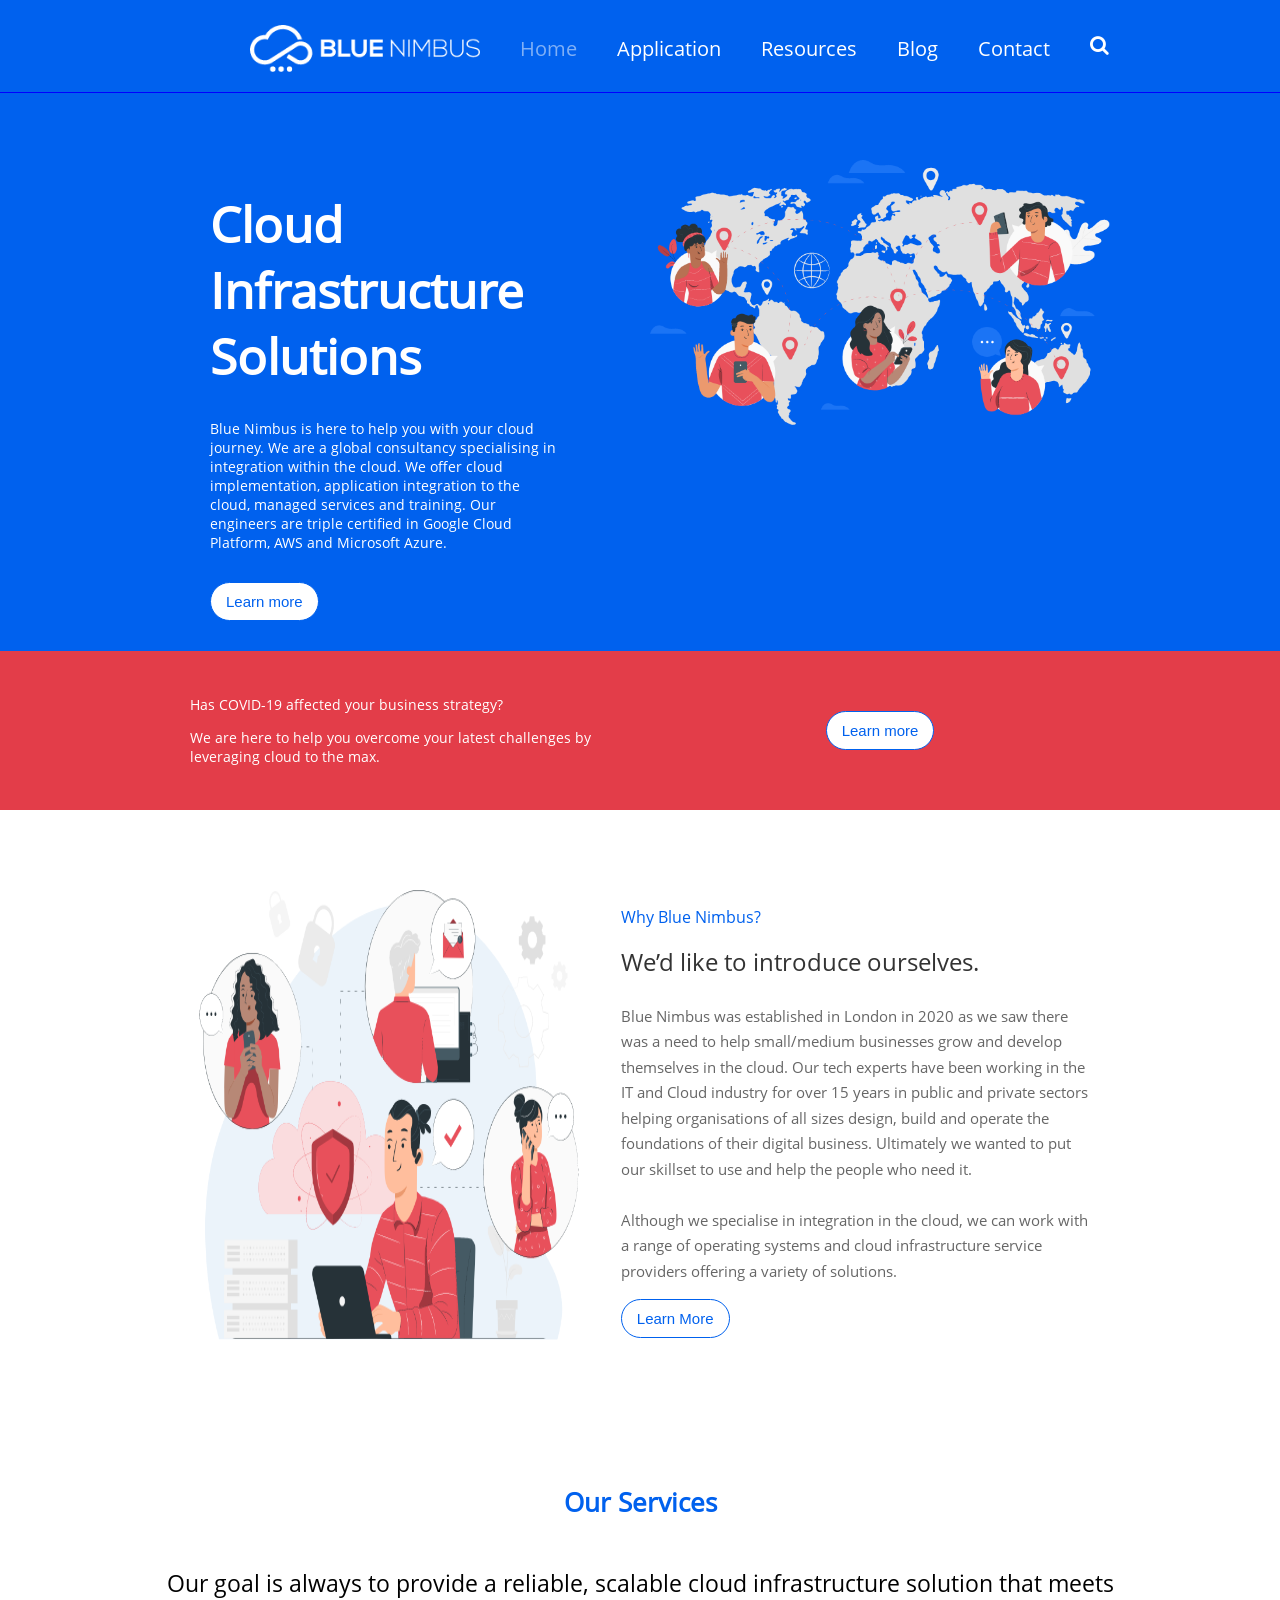
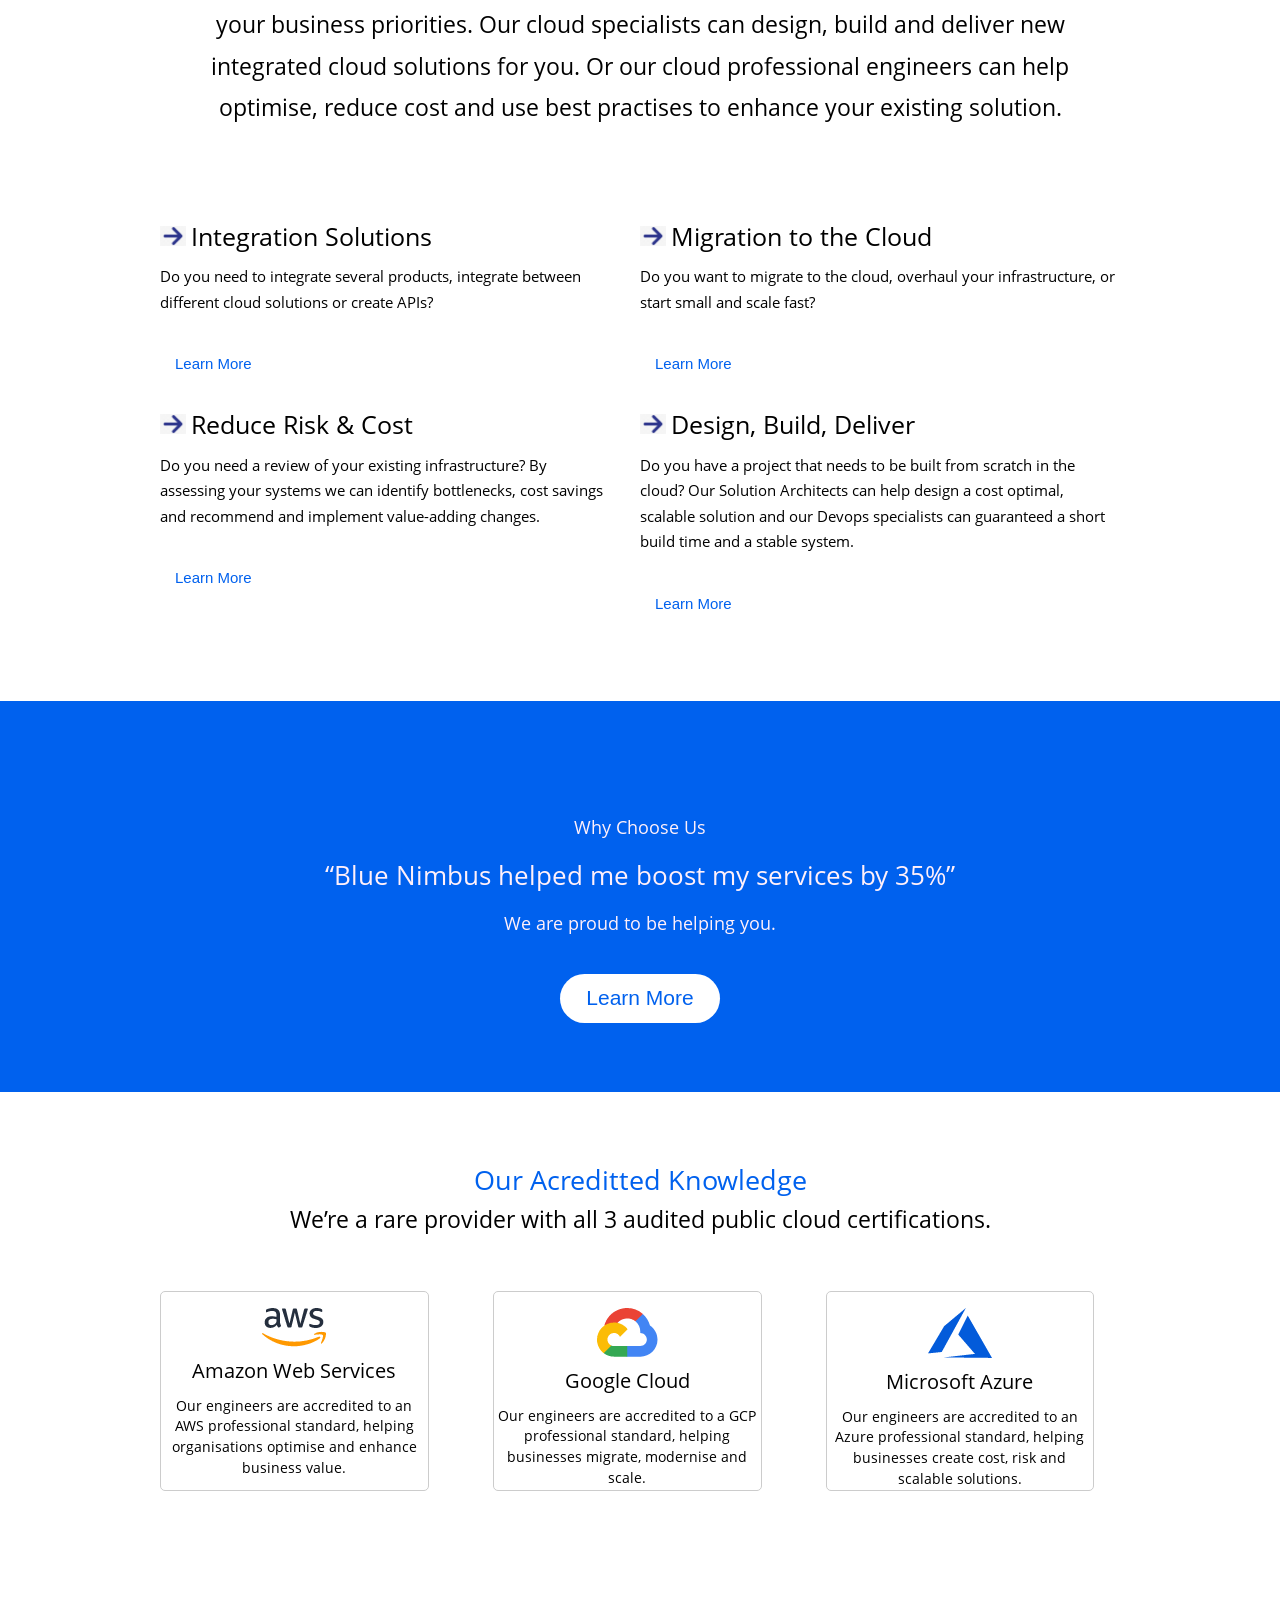
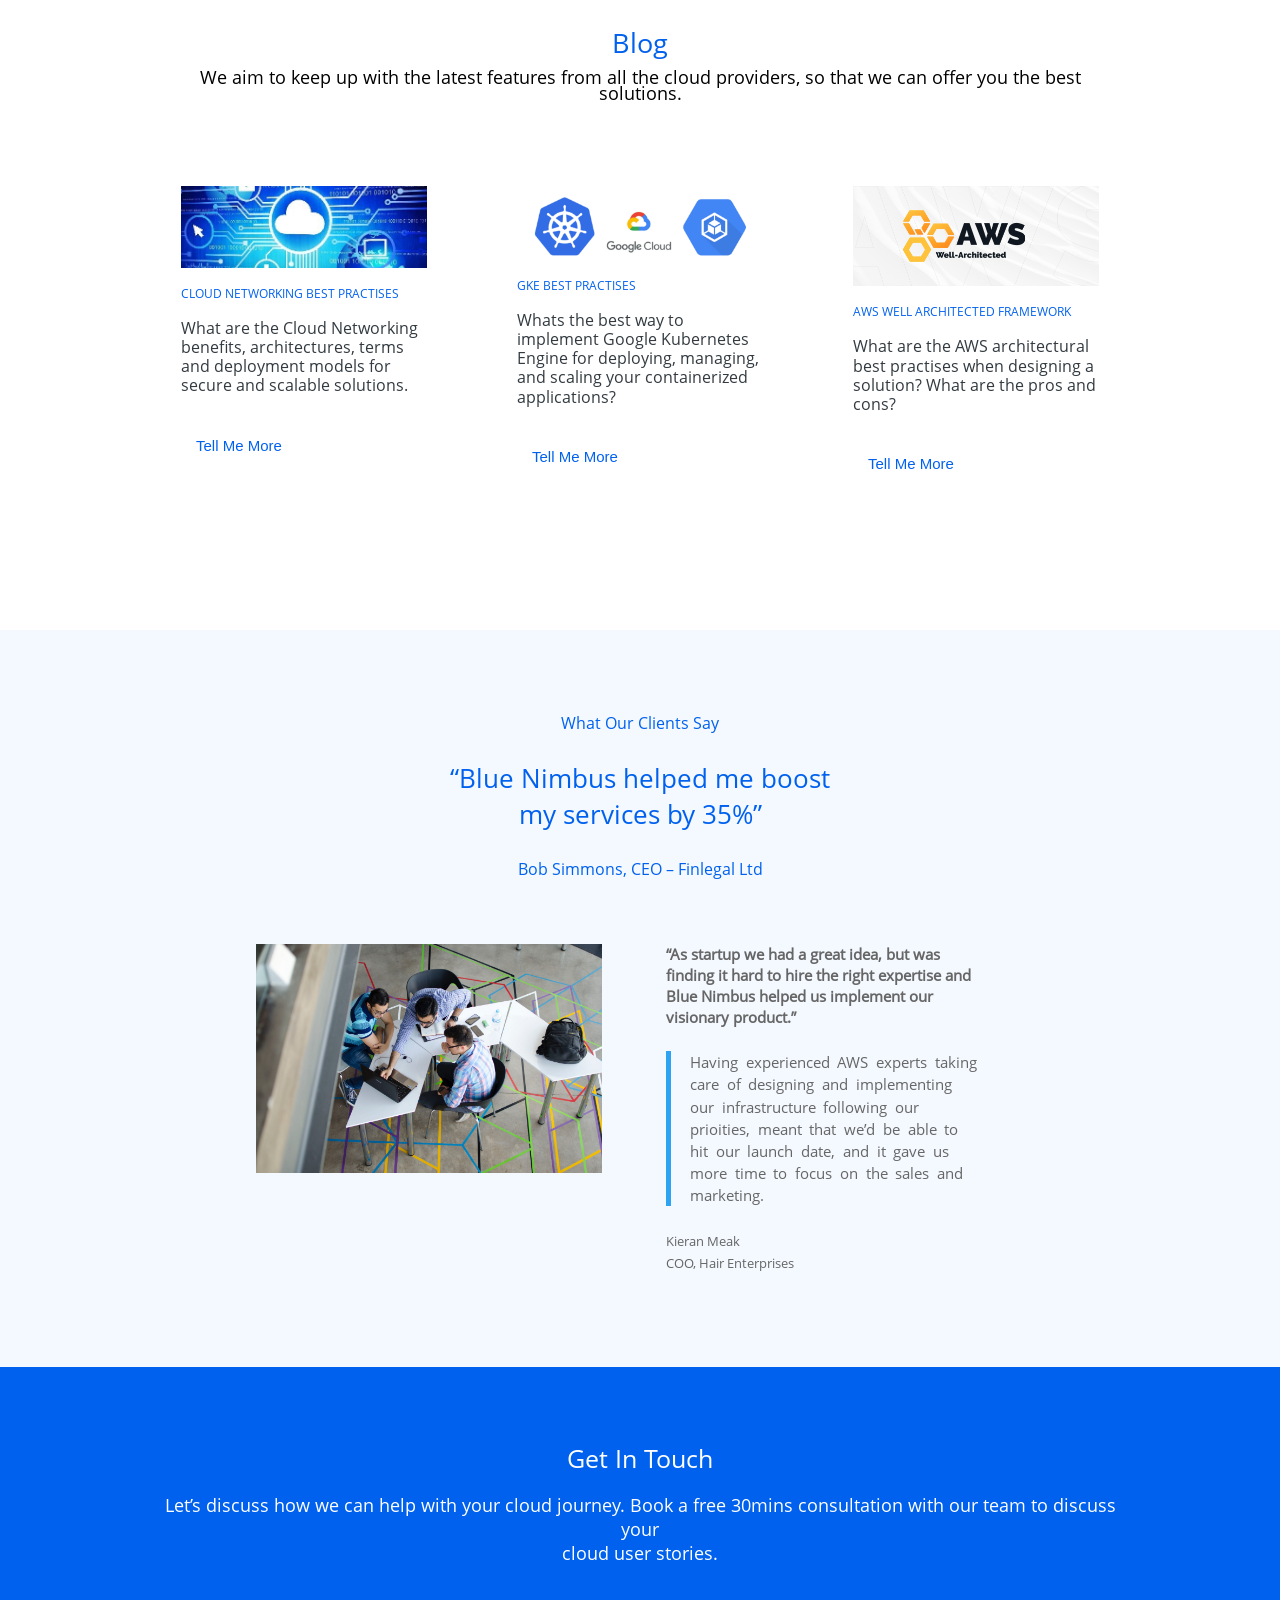
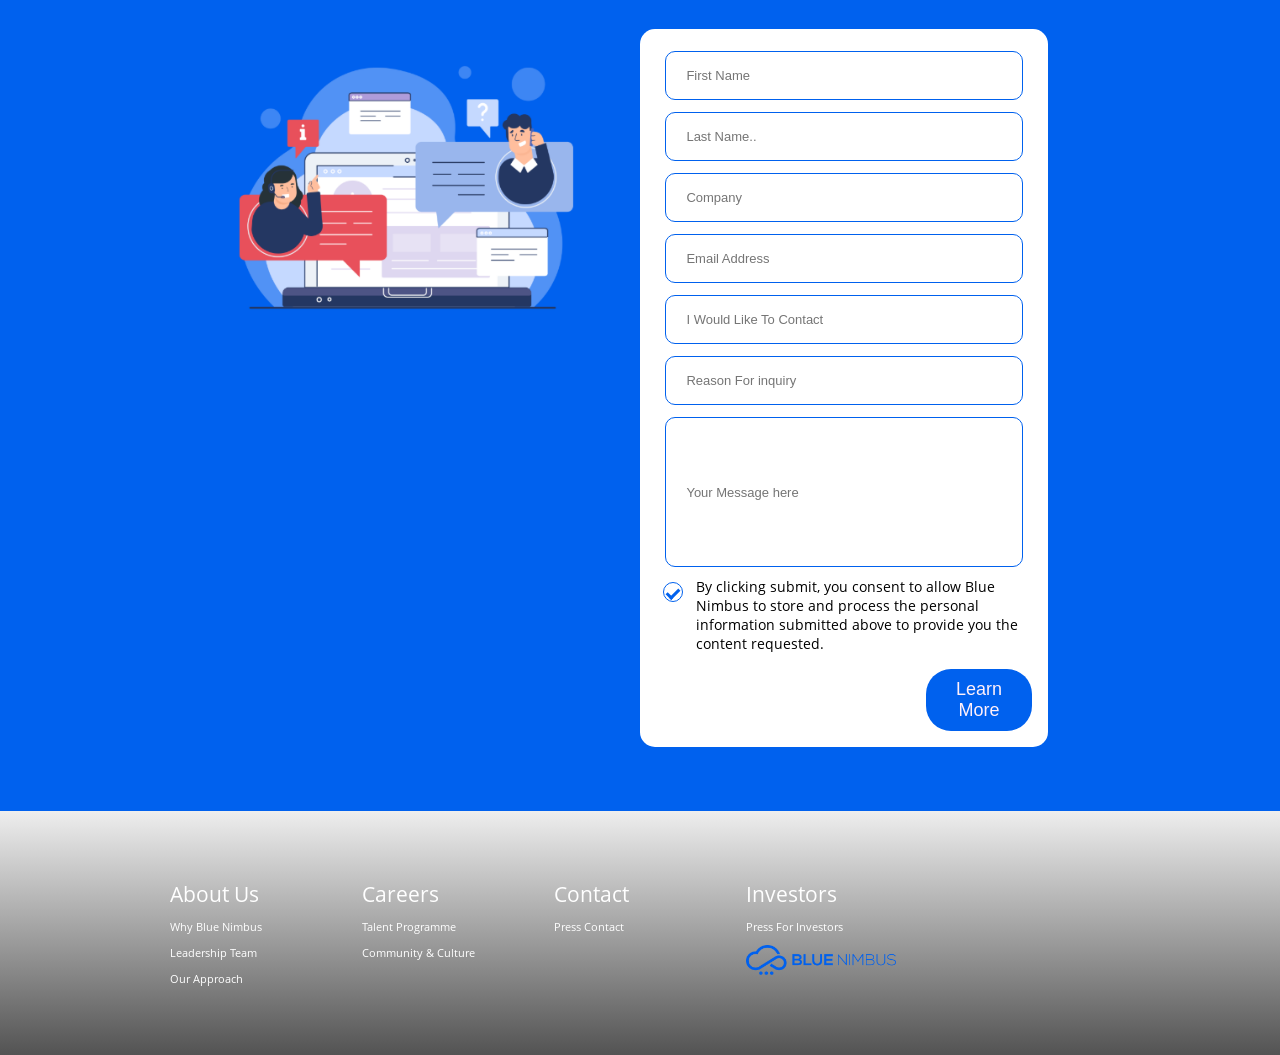
<file: public-html/index.html>
<!DOCTYPE html5>
<html>

  <head>
    <meta name="viewport" content="width=device-width, initial-scale=1">
    <link rel="stylesheet" href="https://cdnjs.cloudflare.com/ajax/libs/font-awesome/4.7.0/css/font-awesome.min.css">
    <script src="js/script-2.js"></script>
    <link rel="stylesheet" type="text/css" href="css/home.css">
    <title>
      Home
    </title>
    <link rel="icon" href="images/Favicon_edited.png" sizes="32x32" />
</head>
<body>

  <div class="Navbar" id="header">
    <div class="Navbar__Link Navbar__Link-brand">
      <img src="images/logo.png" id="logo">
    </div>
    <div class="Navbar__Link Navbar__Link-toggle">
      <i class="fa fa-bars"></i>
    </div>
    <div class=" Navbar__Items--right">
      <nav class="Navbar__Items">
        <div class="Navbar__Link">
            <a href="#" class="active">Home</a>
        </div>
        <div class="Navbar__Link">
            <a href="pages/application.html">Application</a>
        </div>
        <div class="Navbar__Link">
            <a href="pages/resources.html">Resources</a>
        </div>
        <div class="Navbar__Link">
          <a href="pages/blog.html">Blog</a>
        </div>
        <div class="Navbar__Link">
            <a href="pages/Contact.html">Contact</a>
        </div>
        <div class="Navbar__Link">
           <i class="fa fa-search"></i>
        </div>
      </nav>
      <div class="search-container">
         <input type="text" placeholder="Search.." name="search">
         <button><i class="fa fa-times"></i></button>    
      </div>
    </div>
  </div>





  <div class="container-fluid1">
    <div class="container">
       <div class="row">
          <div class="column1-1">
              <h2>Cloud Infrastructure Solutions</h2>
              <p>Blue Nimbus is here to help you with your cloud journey. We are a global consultancy specialising in integration within the cloud. We offer cloud implementation, application integration to the cloud, managed services and training. Our engineers are triple certified in Google Cloud Platform, AWS and Microsoft Azure.</p>
              <button class="cloud-btn btn">Learn more <i class="fa fa-angle-right"></i></button>
          </div>
          <div class="column1">
            <img src="images/networking.png" style="width:100%">
          </div>
        </div>
      </div>
    </div>
    <div class="container-fluid2">
       <div class="container">
          <div class="row2">
            <div class="column2">
                <p>Has COVID-19 affected your business strategy?</p>
                <p>We are here to help you overcome your latest challenges by leveraging cloud to the max.</p>
            </div>
            <div class="column2-2">
               <button class="covid-btn btn">Learn more <i class="fa fa-angle-right"></i></button>
            </div>
          </div>
        </div>
      </div>


  <div class="row-one">
    <div class="row-one-column">
      <img src="images/become_faster.png">
    </div>
    <div class="row-one-column-one">
       <p><span>Why Blue Nimbus?</span></p>
       <h2>We’d like to introduce ourselves.</h2>
       <p>Blue Nimbus was established in London in 2020 as we saw there was a need to help small/medium businesses grow and develop themselves in the cloud. Our tech experts have been working in the IT and Cloud industry for over 15 years in public and private sectors helping organisations of all sizes design, build and operate the foundations of their digital business. Ultimately we wanted to put our skillset to use and help the people who need it.
       <br><br>
       Although we specialise in integration in the cloud, we can work with a range of operating systems and cloud infrastructure service providers offering a variety of solutions.
       </p>
       <button class="blue-btn btn">Learn More <i class="fa fa-angle-right"></i></button>
    </div>
  </div>



  <section>
    <div class="section-one">
     <h5>Our Services</h5>
      <p>Our goal is always to provide a reliable, scalable cloud infrastructure solution that meets your business priorities. Our cloud specialists can design, build and deliver new integrated cloud solutions for you. Or our cloud professional engineers can help optimise, reduce cost and use best practises to enhance your existing solution. </p>
    </div>
  </section>

  <section>
    <div class="row-two">
       <div class="row-two-column-one">
          <p><img src="images/01.png"><span>Integration Solutions</span></p>
          <p>Do you need to integrate several products, integrate between different cloud solutions or create APIs?</p>
          <button class="blue-btn btn">Learn More <i class="fa fa-angle-right"></i></button>
       </div>
       <div class="row-two-column-two">
         <p><img src="images/01.png"><span>Migration to the Cloud</span></p>
         <p>Do you want to migrate to the cloud, overhaul your infrastructure, or start small and scale fast? </p>
         <button class="blue-btn btn">Learn More <i class="fa fa-angle-right"></i></button>
       </div>
    </div>
  </section>

  <section>
    <div class="row-three">
      <div class="row-three-column-one">
        <p><img src="images/01.png"><span>Reduce Risk & Cost</span></p>
        <p>Do you need a review of your existing infrastructure? By assessing your systems we can identify bottlenecks, cost savings and recommend and implement value-adding changes.</p>
        <button class="blue-btn btn">Learn More <i class="fa fa-angle-right"></i></button>
      </div>
      <div class="row-three-column-two">
        <p><img src="images/01.png"><span>Design, Build, Deliver</span></p>
        <p>Do you have a project that needs to be built from scratch in the cloud? Our Solution Architects can help design a cost optimal, scalable solution and our Devops specialists can guaranteed a short build time and a stable system.</p>
        <button class="blue-btn btn">Learn More <i class="fa fa-angle-right"></i></button>
      </div>
    </div>
  </section>

  <section class="middle-section">
    <div class="container">
      <p>Why Choose Us</p>
      <p><span>“Blue Nimbus helped me boost my services by 35%”</span></p>
      <p>We are proud to be helping you.</p>
      <button class="cloud-btn btn">Learn More <i class="fa fa-angle-right"></i></button>
    </div>
  </section>

  <section class="middle-section-one">
    <p><span>Our Acreditted Knowledge</span></p>
    <p>We’re a rare provider with all 3 audited public cloud certifications.</p>

    <div class="row-four">
      <div class="row-four-column-one">
        <img src="images/1.png">
        <p><span>Amazon Web Services</span></p>
        <p>Our engineers are accredited to an AWS professional standard, helping organisations optimise and enhance business value.</p>
      </div>
      <div class="row-four-column-two">
        <img src="images/2.png">
        <p><span>Google Cloud</span></p>
        <p>Our engineers are accredited to a GCP professional standard, helping businesses migrate, modernise and scale.</p>
      </div>
      <div class="row-four-column-three">
        <img src="images/3.png">
        <p><span>Microsoft Azure</span></p>
        <p>Our engineers are accredited to an Azure professional standard, helping businesses create cost, risk and scalable solutions.</p>
      </div>
    </div>
  </section>


  <section class="middle-section-two">
    <div class="container">
      <p><span>Blog</span></p>
      <p>We aim to keep up with the latest features from all the cloud providers, so that we can offer you the best solutions.</p>
    </div>

    <div class="row-five">
      <div class="row-five-column-one">
        <img src="images/4.jpg">
        <p><span>CLOUD NETWORKING BEST PRACTISES</span></p>
        <p>What are the Cloud Networking benefits, architectures, terms and deployment models for secure and scalable solutions.</p>
        <button class="blue-btn btn">Tell Me More <i class="fa fa-angle-right"></i></button>
      </div>
      <div class="row-five-column-two">
        <img src="images/5.png">
        <p><span>GKE BEST PRACTISES</span></p>
        <p>Whats the best way to implement Google Kubernetes Engine for deploying, managing, and scaling your containerized applications?</p>
        <button class="blue-btn btn">Tell Me More <i class="fa fa-angle-right"></i></button>
      </div>
      <div class="row-five-column-three">
        <img src="images/6.png">
        <p><span>AWS WELL ARCHITECTED FRAMEWORK</span></p>
        <p>What are the AWS architectural best practises when designing a solution? What are the pros and cons?</p>
        <button class="blue-btn btn">Tell Me More <i class="fa fa-angle-right"></i></button>
      </div>
    </div>
  </section>

  <section class="middle-section-three">
      <div class="container">
        <p><span>What Our Clients Say</span></p>
        <p>“Blue Nimbus helped me boost<br> my services by 35%”</p>
        <p><span>Bob Simmons, CEO – Finlegal Ltd</span></p>
      <div class="row-six">
        <div class="row-six-column-one">
          <img src="images/7.jpg">
        </div>
        <div class="row-six-column-two">
          <b>“As startup we had a great idea, but was finding it hard to hire the right expertise and Blue Nimbus helped us implement our visionary product.”</b>
        <div>
          <p><span>Having experienced AWS experts taking care of designing and implementing our infrastructure following our prioities, meant that we’d be able to hit our launch date, and it gave us more time to focus on the sales and marketing.</span></p></div>
          <p>Kieran Meak<br> COO, Hair Enterprises</p>
        </div>
      </div>
    </div>
  </section>


  <section class="end-section">
    <div class="container">
      <p><span>Get In Touch</span></p>
      <p>Let’s discuss how we can help with your cloud journey. Book a free 30mins consultation with our team to discuss your <br>cloud user stories.</p>
    <div class="row-seven">
      <div class="row-seven-column-one">
        <img src="images/8.png">
      </div>
      <div class="row-seven-column-two">
        <form action="/action_page.php">
           <input type="text"  name="firstname" placeholder="First Name">
           <input type="text" id="lname" name="lastname" placeholder="Last Name..">
           <input type="text"  name="firstname" placeholder="Company">
           <input type="text" id="lname" name="lastname" placeholder="Email Address">
           <input type="text"  name="firstname" placeholder="I Would Like To Contact">
           <input type="text" id="lname" name="lastname" placeholder="Reason For inquiry">
           <input type="text" id="fname" id="message-box" name="firstname" placeholder="Your Message here">
           <label class="container1">By clicking submit, you consent to allow Blue Nimbus to store and process the personal information submitted above to provide you the content requested.
              <input type="checkbox" checked="checked">
              <span class="checkmark"></span>
           </label>
        </form>
            <button class="blue-btn btn">Learn More <i class="fa fa-angle-right"></i></button>
      </div>
    </div>
  </div>
  </section>



  <section class="footer">
    <div class="footer-row">
      <div class="footer-column-one">
        <p><span>About Us</span></p>
        <p>Why Blue Nimbus</p>
        <p>Leadership Team</p>
        <p>Our Approach</p>
      </div>
      <div class="footer-column-two">
        <p><span>Careers</span></p>
        <p>Talent Programme</p>
        <p>Community & Culture</p>
      </div>
      <div class="footer-column-three">
        <p><span>Contact</span></p>
        <p>Press Contact</p>
      </div>
      <div class="footer-column-four">
        <p><span>Investors</span></p>
        <p>Press For Investors</p>
        <img src="images/9.png">
      </div>
    </div>
  </section>



  <div id="cookieConsent">
    This website uses cookies to improve your experience. We'll assume you're ok with this, but you can opt-out if you wish.  <a href="#" target="_blank">Cookie settings</a>. <a class="cookieConsentOK">Accept</a>
  </div>

<script type="text/javascript" src="js/script.js"></script>
</body>
</html>
</file>
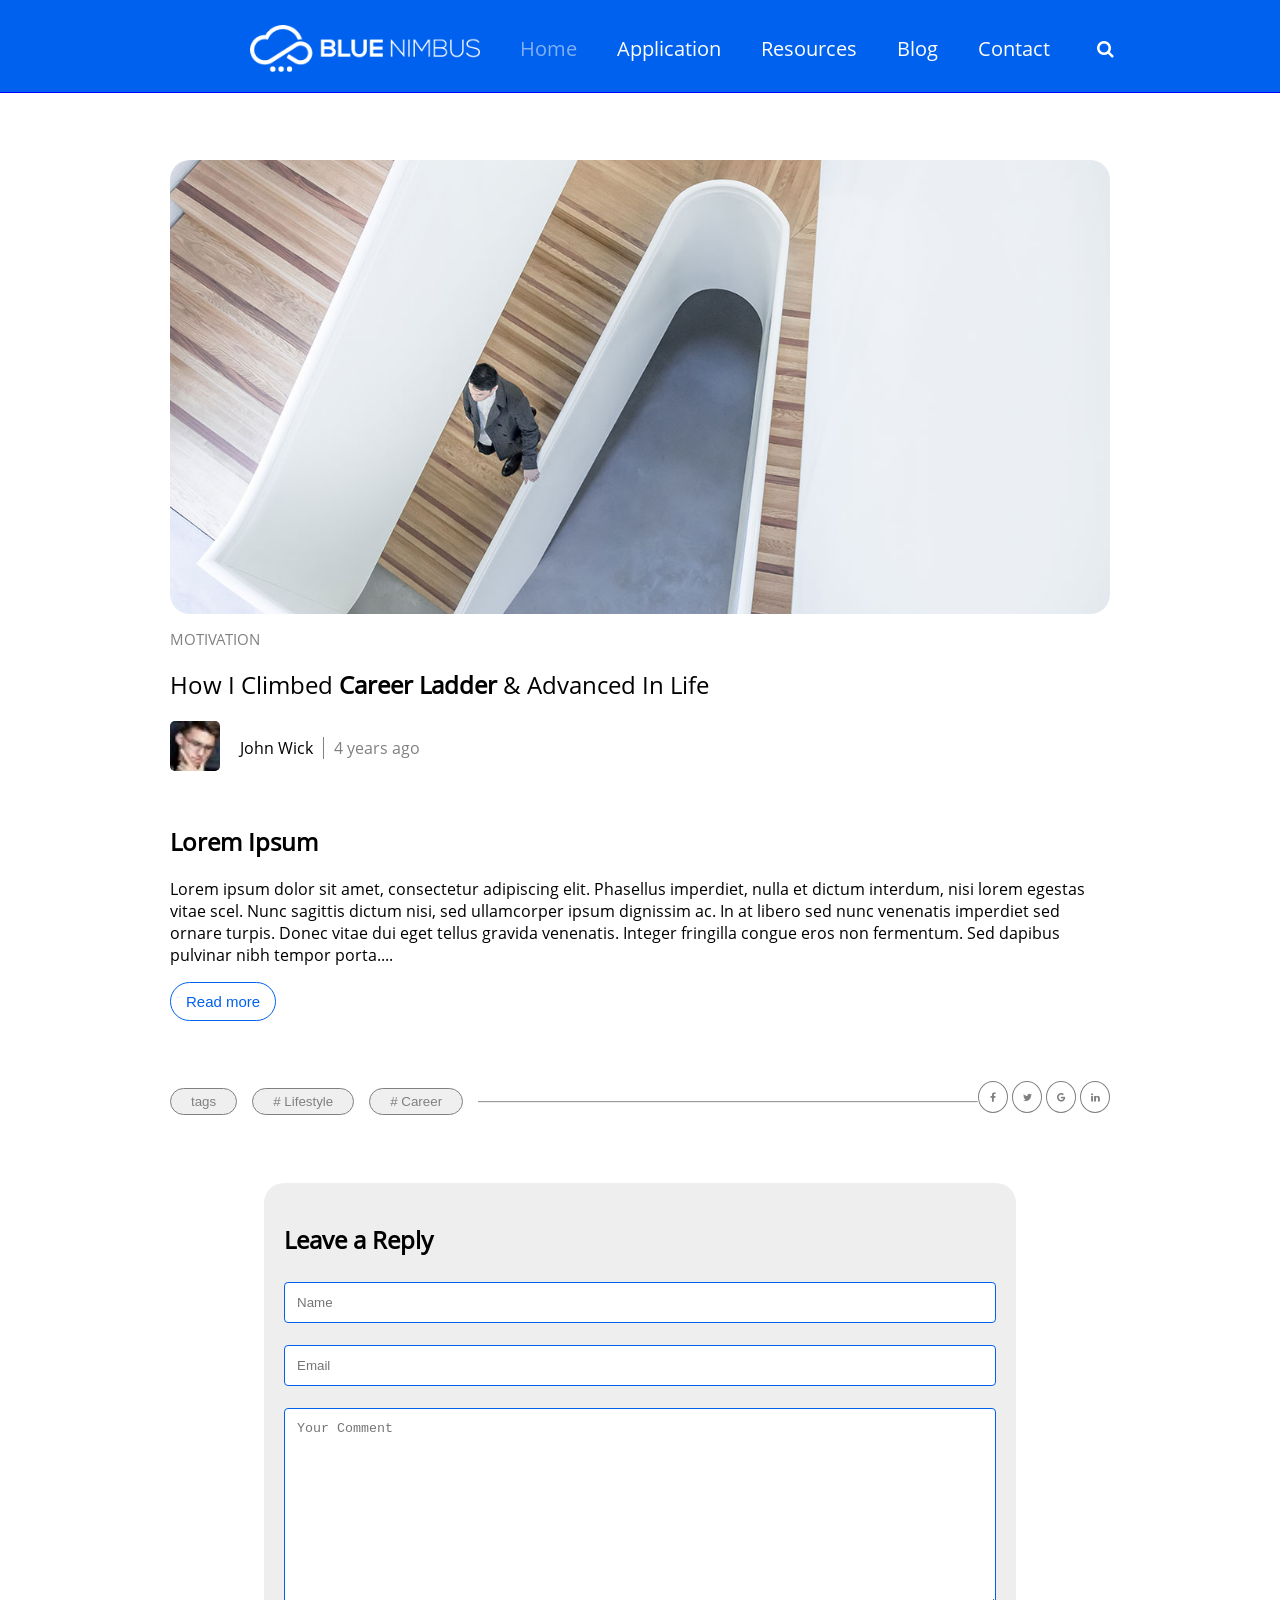
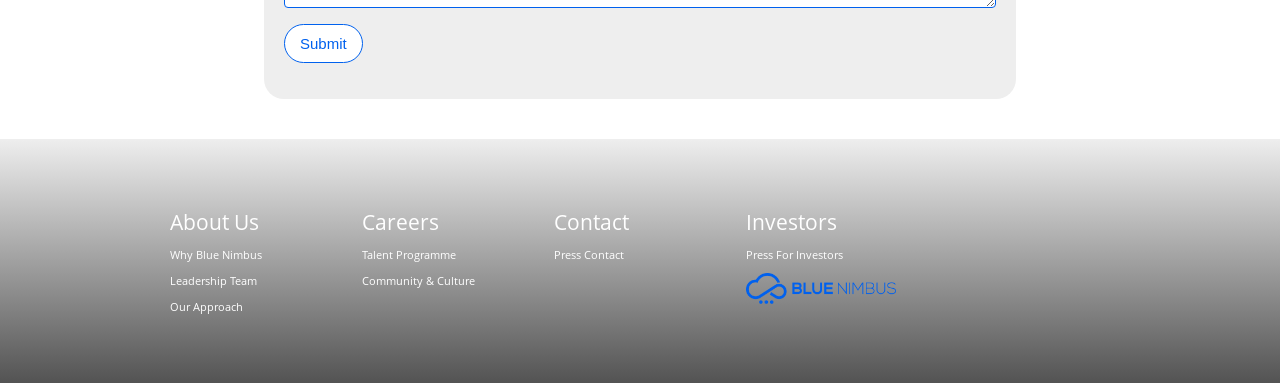
<file: blog template/public-html/index.html>
<!DOCTYPE html5>
<html>

  <head>
    <meta name="viewport" content="width=device-width, initial-scale=1">
    <link rel="stylesheet" href="https://cdnjs.cloudflare.com/ajax/libs/font-awesome/4.7.0/css/font-awesome.min.css">
    <script src="js/script-2.js"></script>
    <link rel="stylesheet" type="text/css" href="css/home.css">
    <title>
      POST
    </title>
    <link rel="icon" href="images/Favicon_edited.png" sizes="32x32" />
</head>
<body>

  <div class="Navbar" id="header">
    <div class="Navbar__Link Navbar__Link-brand">
      <img src="images/logo.png" id="logo">
    </div>
    <div class="Navbar__Link Navbar__Link-toggle">
      <i class="fa fa-bars"></i>
    </div>
    <div class=" Navbar__Items--right">
      <nav class="Navbar__Items">
        <div class="Navbar__Link">
            <a href="#" class="active">Home</a>
        </div>
        <div class="Navbar__Link">
            <a href="pages/application.html">Application</a>
        </div>
        <div class="Navbar__Link">
            <a href="pages/resources.html">Resources</a>
        </div>
        <div class="Navbar__Link">
          <a href="pages/blog.html">Blog</a>
        </div>
        <div class="Navbar__Link">
            <a href="pages/Contact.html">Contact</a>
        </div>
        <div class="Navbar__Link">
           <i class="fa fa-search"></i>
        </div>
      </nav>
      <div class="search-container">
         <input type="text" placeholder="Search.." name="search">
         <button><i class="fa fa-times"></i></button>    
      </div>
    </div>
  </div>





  <div class="container-fluid1">
    <div class="container">
       <div class="row">
          <div class="column1">
            <img src="images/Front-min.jpg" class="feature-img">
            <div class="category">
              <p>MOTIVATION</p>
            </div>
            <div class="title">
              <h2>How I Climbed <strong>Career Ladder</strong> & Advanced In Life</h2>
            </div>
            <div class="profile">
              <img src="images/1.jpeg">
              <p>John Wick<span style="color: grey; margin-left: 10px;padding-left: 10px; border-left: 1px solid grey">4 years ago</span></p>
            </div>
            <div class="description">
             <h2>Lorem Ipsum</h2>
              <p>Lorem ipsum dolor sit amet, consectetur adipiscing elit. Phasellus imperdiet, nulla et dictum interdum, nisi lorem egestas vitae scel.  Nunc sagittis dictum nisi, sed ullamcorper ipsum dignissim ac. In at libero sed nunc venenatis imperdiet sed ornare turpis. Donec vitae dui eget tellus gravida venenatis. Integer fringilla congue eros non fermentum. Sed dapibus pulvinar nibh tempor porta.<span id="dots">...</span><span id="more">
               <br><br/><span><strong>Lorem Ipsum</strong><span><br>
              erisque enim ligula venenatis dolor. Maecenas nisl est, ultrices nec congue eget, auctor vitae massa. Fusce luctus vestibulum augue ut aliquet. Nunc sagittis dictum nisi, sed ullamcorper ipsum dignissim ac. In at libero sed nunc venenatis imperdiet sed ornare turpis. Donec vitae dui eget tellus gravida venenatis. Integer fringilla congue eros non fermentum. Sed dapibus pulvinar nibh tempor porta.
              <br><br/><span class="description-heading"><strong>Lorem Ipsum</strong><span><br>
              erisque enim ligula venenatis dolor. Maecenas nisl est, ultrices nec congue eget, auctor vitae massa. Fusce luctus vestibulum augue ut aliquet. Nunc sagittis dictum nisi, sed ullamcorper ipsum dignissim ac. In at libero sed nunc venenatis imperdiet sed ornare turpis. Donec vitae dui eget tellus gravida venenatis. Integer fringilla congue eros non fermentum. Sed dapibus pulvinar nibh tempor porta.</span></p>
              <button onclick="read()" id="myBtn" class="blue-btn btn">Read more</button>
            </div>

            <div class="social">
                <a href="#" class="fa fa-facebook"></a>
                <a href="#" class="fa fa-twitter"></a>
                <a href="#" class="fa fa-google"></a>
                <a href="#" class="fa fa-linkedin"></a>
              </div>
               <hr>
            <div class="tags">
              <button>tags</button><button># Lifestyle</button><button># Career</button>
            </div>

            <div class="comment">
              <h2>Leave a Reply</h2>
              <form action="/action_page.php">
                  <input type="text" id="fname" name="firstname" placeholder="Name">
                  <input type="email" id="lname" name="email" placeholder="Email">
                  <textarea id="subject" name="subject" placeholder="Your Comment" style="height:200px"></textarea>

                  <input type="submit" value="Submit" class="blue-btn btn">
              </form>
            </div>
          </div>
        </div>
      </div>
    </div>
   







  <section class="footer">
    <div class="footer-row">
      <div class="footer-column-one">
        <p><span>About Us</span></p>
        <p>Why Blue Nimbus</p>
        <p>Leadership Team</p>
        <p>Our Approach</p>
      </div>
      <div class="footer-column-two">
        <p><span>Careers</span></p>
        <p>Talent Programme</p>
        <p>Community & Culture</p>
      </div>
      <div class="footer-column-three">
        <p><span>Contact</span></p>
        <p>Press Contact</p>
      </div>
      <div class="footer-column-four">
        <p><span>Investors</span></p>
        <p>Press For Investors</p>
        <img src="images/9.png">
      </div>
    </div>
  </section>



  <div id="cookieConsent">
    This website uses cookies to improve your experience. We'll assume you're ok with this, but you can opt-out if you wish.  <a href="#" target="_blank">Cookie settings</a>. <a class="cookieConsentOK">Accept</a>
  </div>

<script type="text/javascript" src="js/script.js"></script>
</body>
</html>
</file>
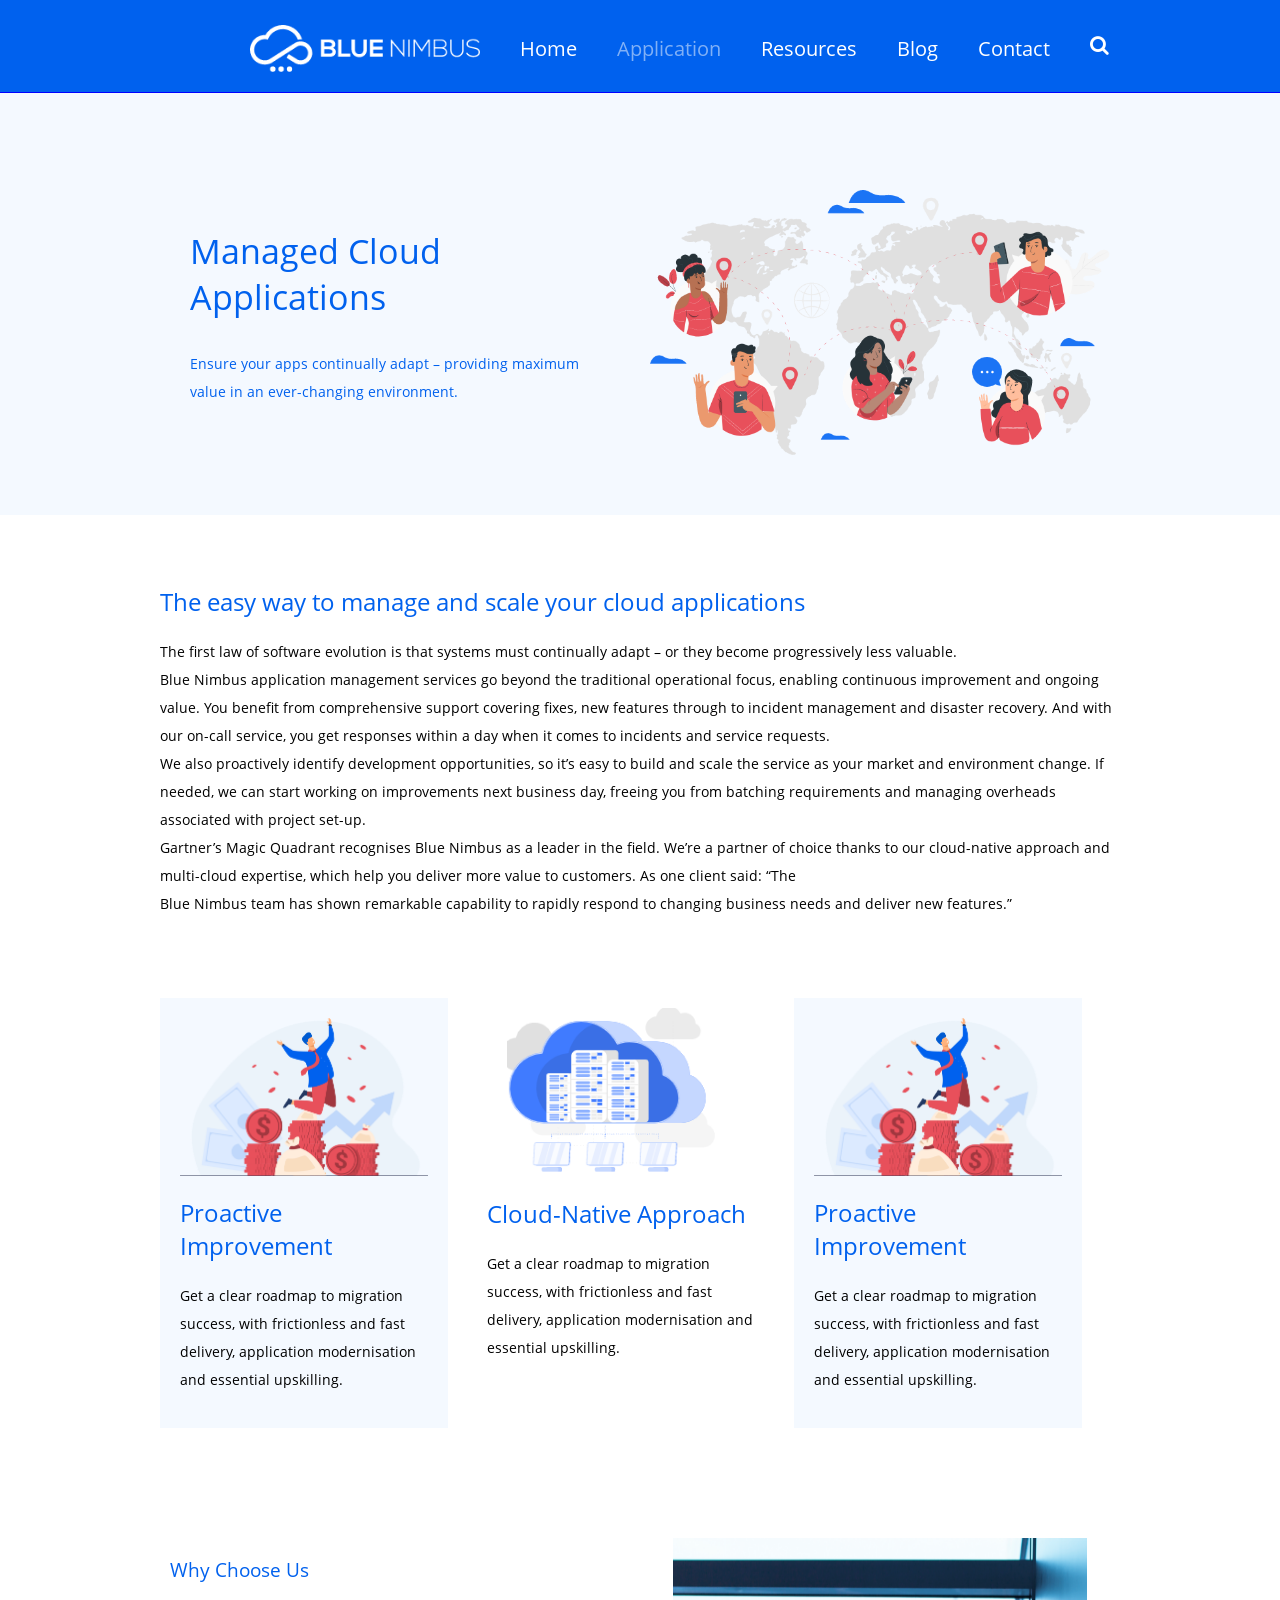
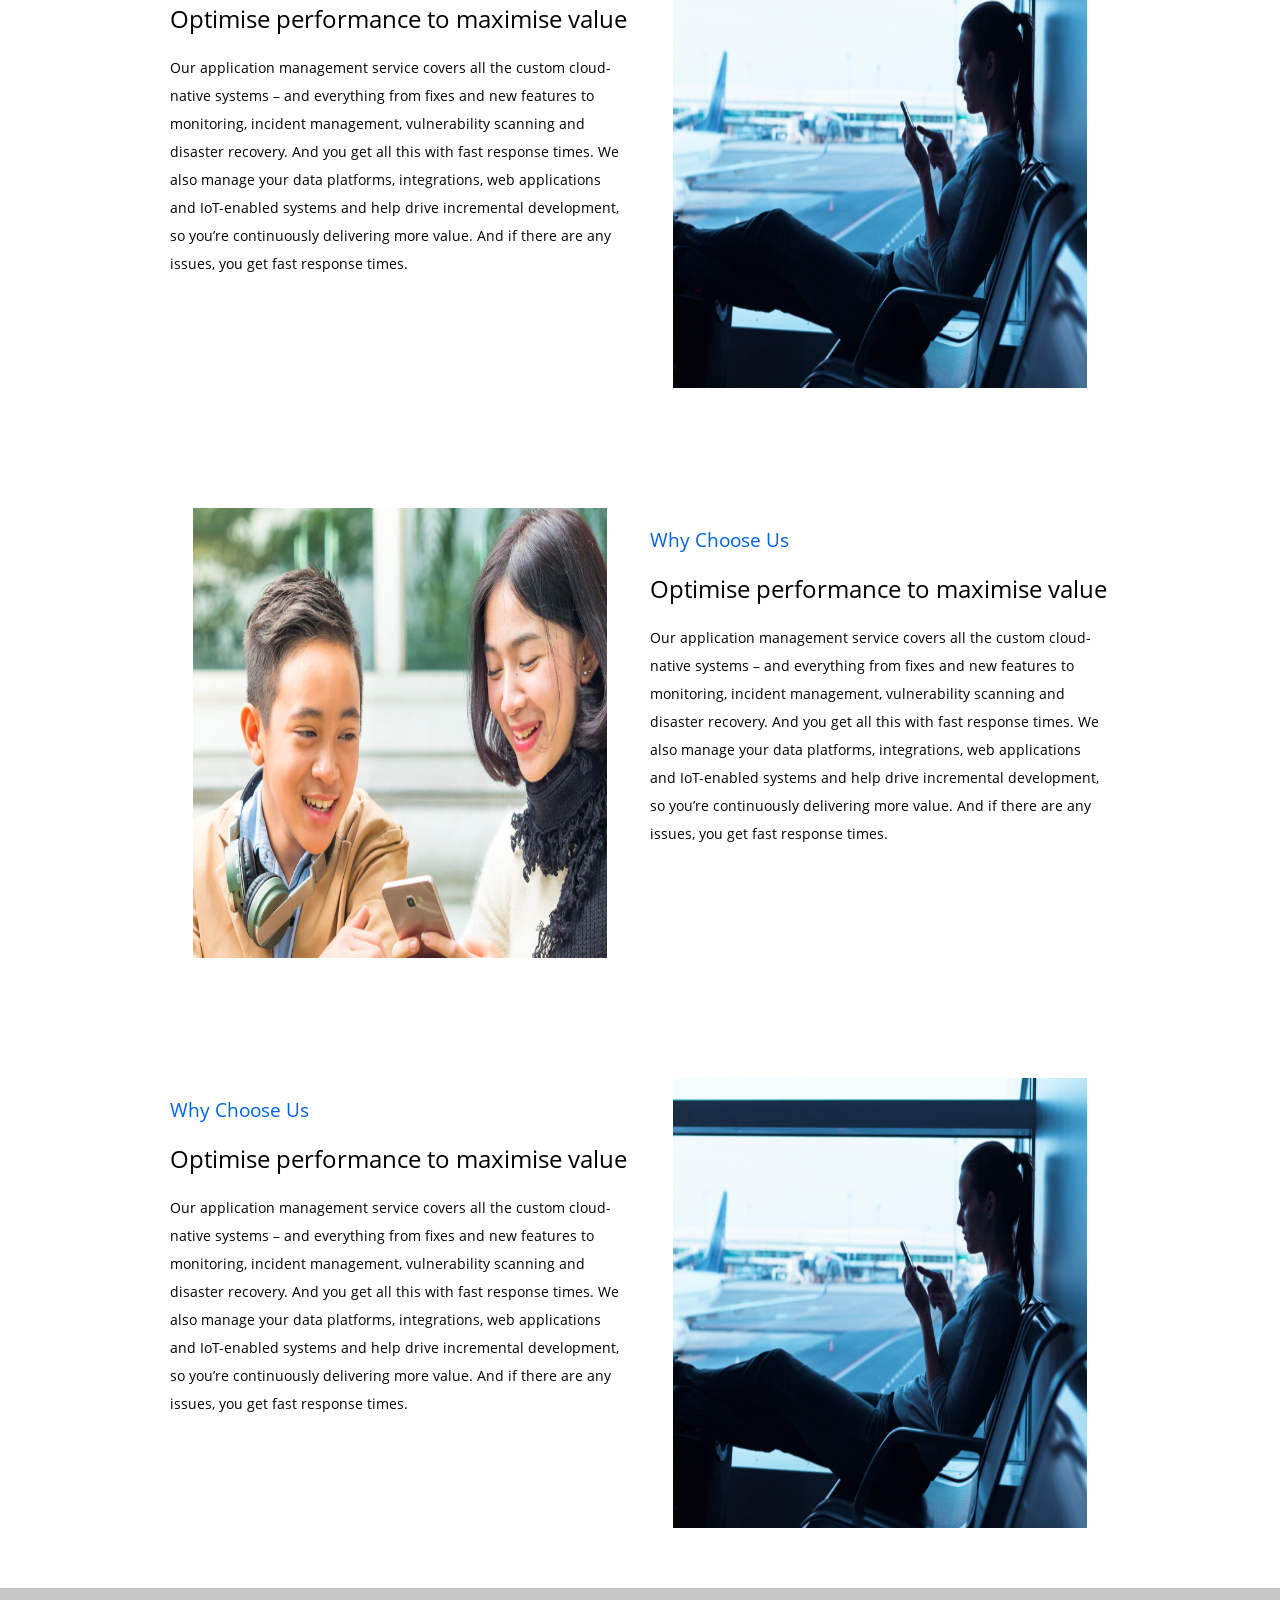
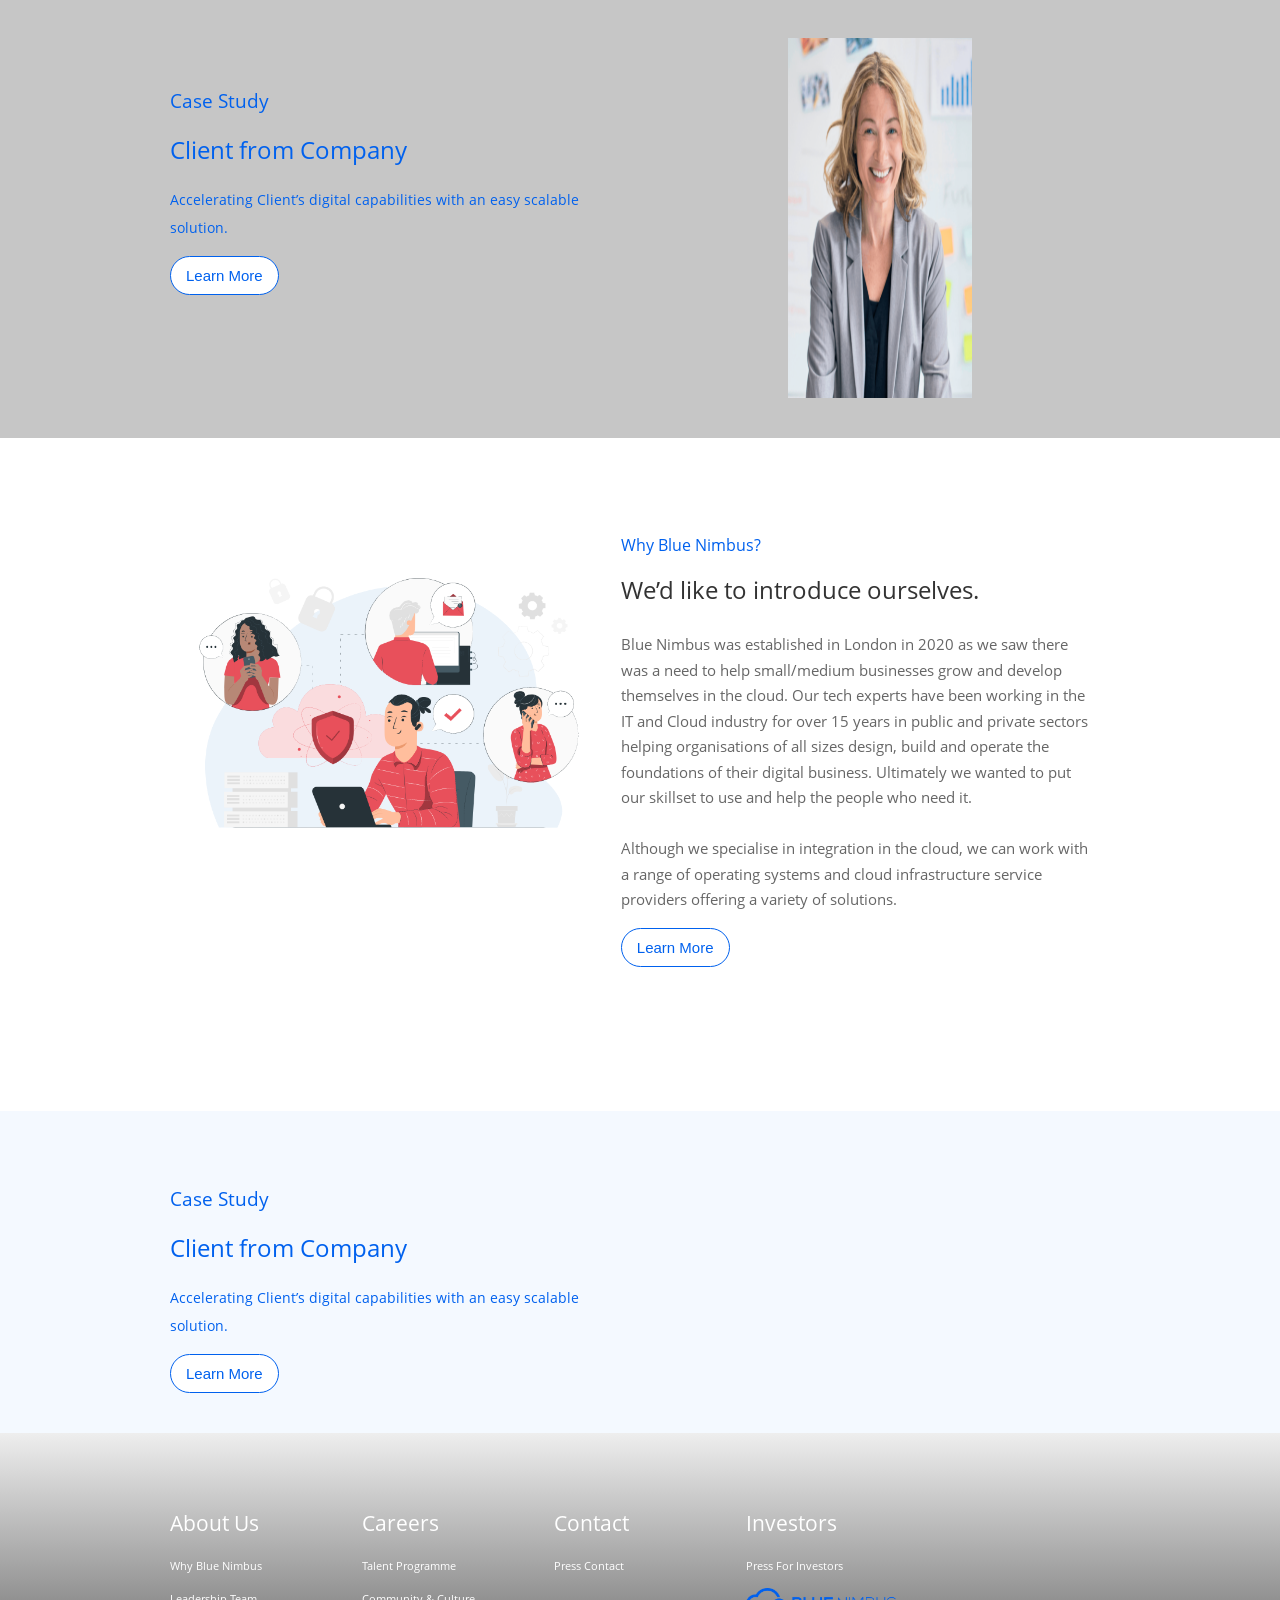
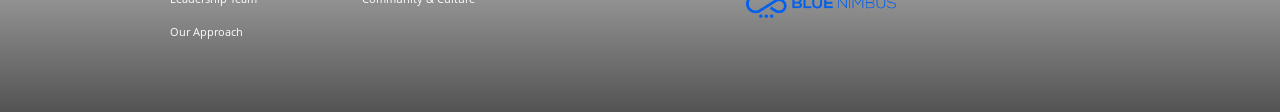
<file: public-html/pages/application.html>
<!DOCTYPE html5>
<html>

  <head>
    <meta name="viewport" content="width=device-width, initial-scale=1">
    <link rel="stylesheet" href="https://cdnjs.cloudflare.com/ajax/libs/font-awesome/4.7.0/css/font-awesome.min.css">
    <script src="../js/script-2.js"></script>
    <link rel="stylesheet" type="text/css" href="../css/application.css">
    <title>
      Application
    </title>
    <link rel="icon" href="../images/Favicon_edited.png" sizes="32x32" />
</head>
<body>

  <div class="Navbar" id="header">
    <div class="Navbar__Link Navbar__Link-brand">
      <img src="../images/logo.png" id="logo">
    </div>
    <div class="Navbar__Link Navbar__Link-toggle">
      <i class="fa fa-bars"></i>
    </div>
    <div class=" Navbar__Items--right">
      <nav class="Navbar__Items">
        <div class="Navbar__Link">
            <a href="../index.html">Home</a>
        </div>
        <div class="Navbar__Link">
            <a href="#" class="active">Application</a>
        </div>
        <div class="Navbar__Link">
            <a href="resources.html">Resources</a>
        </div>
        <div class="Navbar__Link">
          <a href="blog.html">Blog</a>
        </div>
        <div class="Navbar__Link">
            <a href="Contact.html">Contact</a>
        </div>
        <div class="Navbar__Link">
           <i class="fa fa-search"></i>
        </div>
      </nav>
      <div class="search-container">
         <input type="text" placeholder="Search.." name="search">
         <button><i class="fa fa-times"></i></button>    
      </div>
    </div>
  </div>





  <div class="container-fluid1">
    <div class="container">
       <div class="row">
          <div class="column1-1">
              <h2>Managed Cloud Applications</h2>
              <p>Ensure your apps continually adapt – providing maximum value in an ever-changing environment.</p>
          </div>
          <div class="column1">
            <img src="../images/networking.png">
          </div>
        </div>
      </div>
    </div>
  </div>
    <div class="container-fluid2">
       <div class="container">
        <h2>The easy way to manage and scale your cloud applications</h2>
        <p>The first law of software evolution is that systems must continually adapt – or they become progressively less valuable.<br />

            Blue Nimbus application management services go beyond the traditional operational focus, enabling continuous improvement and ongoing value. You benefit from comprehensive support covering fixes, new features through to incident management and disaster recovery. And with our on-call service, you get responses within a day when it comes to incidents and service requests.<br />
            We also proactively identify development opportunities, so it’s easy to build and scale the service as your market and environment change. If needed, we can start working on improvements next business day, freeing you from batching requirements and managing overheads associated with project set-up.<br />

            Gartner’s Magic Quadrant recognises Blue Nimbus as a leader in the field. We’re a partner of choice thanks to our cloud-native approach and multi-cloud expertise, which help you deliver more value to customers. As one client said: “The<br />

            Blue Nimbus team has shown remarkable capability to rapidly respond to changing business needs and deliver new features.”</p>
          <div class="row2">
            <div class="column2">
                <img src="../images/money@3x.png" width="100%">
                <h2>Proactive Improvement</h2>
                <p>Get a clear roadmap to migration success, with frictionless and fast delivery, application modernisation and essential upskilling.</p>
            </div>
            <div class="column2-2">
                <img src="../images/sky.png" width="80%">
                <h2>Cloud-Native Approach</h2>
                <p>Get a clear roadmap to migration success, with frictionless and fast delivery, application modernisation and essential upskilling.</p>
            </div>
            <div class="column2">
                <img src="../images/money@3x.png" width="100%">
                <h2>Proactive Improvement</h2>
                <p>Get a clear roadmap to migration success, with frictionless and fast delivery, application modernisation and essential upskilling.</p>
            </div>
          </div>
        </div>
      </div>


    <div class="container-fluid3">
      <div class="container">
       <div class="row3">
          <div class="column3">
              <h3>Why Choose Us</h3>
              <h2>Optimise performance to maximise value</h2>
              <p>Our application management service covers all the custom cloud-native systems – and everything from fixes and new features to monitoring, incident management, vulnerability scanning and disaster recovery. And you get all this with fast response times. We also manage your data platforms, integrations, web applications and IoT-enabled systems and help drive incremental development, so you’re continuously delivering more value. And if there are any issues, you get fast response times.</p>
          </div>
          <div class="column3">
            <img src="../images/B0525B7A-D3F3-4E8F-B7EE-4B0485A2EA53-1.png">
          </div>
        </div>
      </div>
    </div>

    <div class="container-fluid4">
      <div class="container">
       <div class="row4">
          <div class="column4">
             <img src="../images/FB8318B0-43CE-4B32-B649-7099C1489B22-1.png" >
          </div>
          <div class="column4">
            <h3>Why Choose Us</h3>
              <h2>Optimise performance to maximise value</h2>
              <p>Our application management service covers all the custom cloud-native systems – and everything from fixes and new features to monitoring, incident management, vulnerability scanning and disaster recovery. And you get all this with fast response times. We also manage your data platforms, integrations, web applications and IoT-enabled systems and help drive incremental development, so you’re continuously delivering more value. And if there are any issues, you get fast response times.</p>
          </div>
        </div>
      </div>
    </div>
  
    <div class="container-fluid3">
      <div class="container">
       <div class="row3">
          <div class="column3">
              <h3>Why Choose Us</h3>
              <h2>Optimise performance to maximise value</h2>
              <p>Our application management service covers all the custom cloud-native systems – and everything from fixes and new features to monitoring, incident management, vulnerability scanning and disaster recovery. And you get all this with fast response times. We also manage your data platforms, integrations, web applications and IoT-enabled systems and help drive incremental development, so you’re continuously delivering more value. And if there are any issues, you get fast response times.</p>
          </div>
          <div class="column3">
            <img src="../images/B0525B7A-D3F3-4E8F-B7EE-4B0485A2EA53-1.png">
          </div>
        </div>
      </div>
    </div>

    <div class="container-fluid5">
      <div class="container">
       <div class="row5">
          <div class="column5">
              <h3>Case Study</h3>
              <h2>Client from Company</h2>
              <p>Accelerating Client’s digital capabilities with an easy scalable solution.</p>
              <button class="blue-btn btn">Learn More <i class="fa fa-angle-right"></i></button>
          </div>
          <div class="column5">
            <img src="../images/ch.png">
          </div>
        </div>
      </div>
    </div>

    <div class="row-one">
    <div class="row-one-column">
      <img src="../images/become_faster.png">
    </div>
    <div class="row-one-column-one">
       <p><span>Why Blue Nimbus?</span></p>
       <h2>We’d like to introduce ourselves.</h2>
       <p>Blue Nimbus was established in London in 2020 as we saw there was a need to help small/medium businesses grow and develop themselves in the cloud. Our tech experts have been working in the IT and Cloud industry for over 15 years in public and private sectors helping organisations of all sizes design, build and operate the foundations of their digital business. Ultimately we wanted to put our skillset to use and help the people who need it.
       <br><br>
       Although we specialise in integration in the cloud, we can work with a range of operating systems and cloud infrastructure service providers offering a variety of solutions.
       </p>
       <button class="blue-btn btn">Learn More <i class="fa fa-angle-right"></i></button>
    </div>
  </div>


  <div class="container-fluid6">
      <div class="container">
       <div class="row5">
          <div class="column5">
              <h3>Case Study</h3>
              <h2>Client from Company</h2>
              <p>Accelerating Client’s digital capabilities with an easy scalable solution.</p>
              <button class="blue-btn btn">Learn More <i class="fa fa-angle-right"></i></button>
          </div>
          <div class="column5">
           
          </div>
        </div>
      </div>
    </div>





  <section class="footer">
    <div class="footer-row">
      <div class="footer-column-one">
        <p><span>About Us</span></p>
        <p>Why Blue Nimbus</p>
        <p>Leadership Team</p>
        <p>Our Approach</p>
      </div>
      <div class="footer-column-two">
        <p><span>Careers</span></p>
        <p>Talent Programme</p>
        <p>Community & Culture</p>
      </div>
      <div class="footer-column-three">
        <p><span>Contact</span></p>
        <p>Press Contact</p>
      </div>
      <div class="footer-column-four">
        <p><span>Investors</span></p>
        <p>Press For Investors</p>
        <img src="../images/9.png">
      </div>
    </div>
  </section>



 
  <div id="cookieConsent">
    This website uses cookies to improve your experience. We'll assume you're ok with this, but you can opt-out if you wish.  <a href="#" target="_blank">Cookie settings</a>. <a class="cookieConsentOK">Accept</a>
  </div>

<script type="text/javascript" src="../js/script.js"></script>
</body>
</html>
</file>
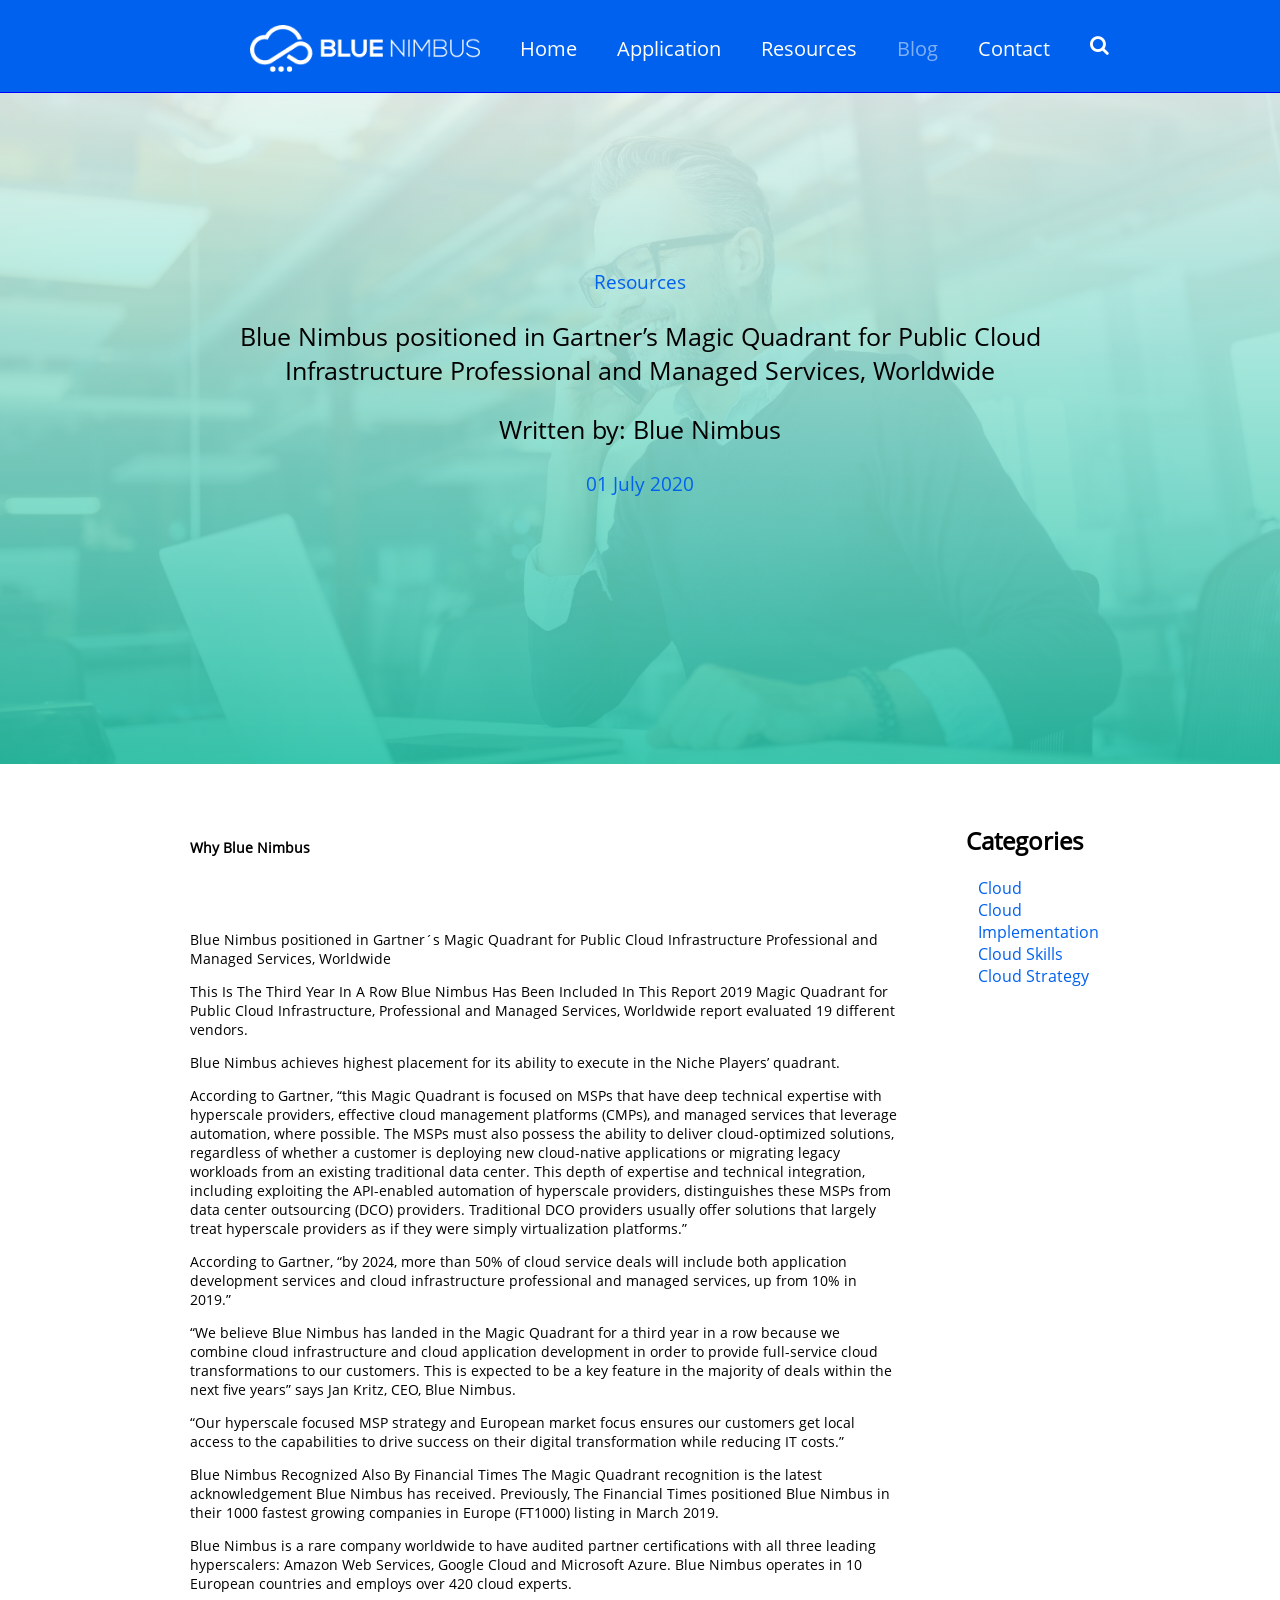
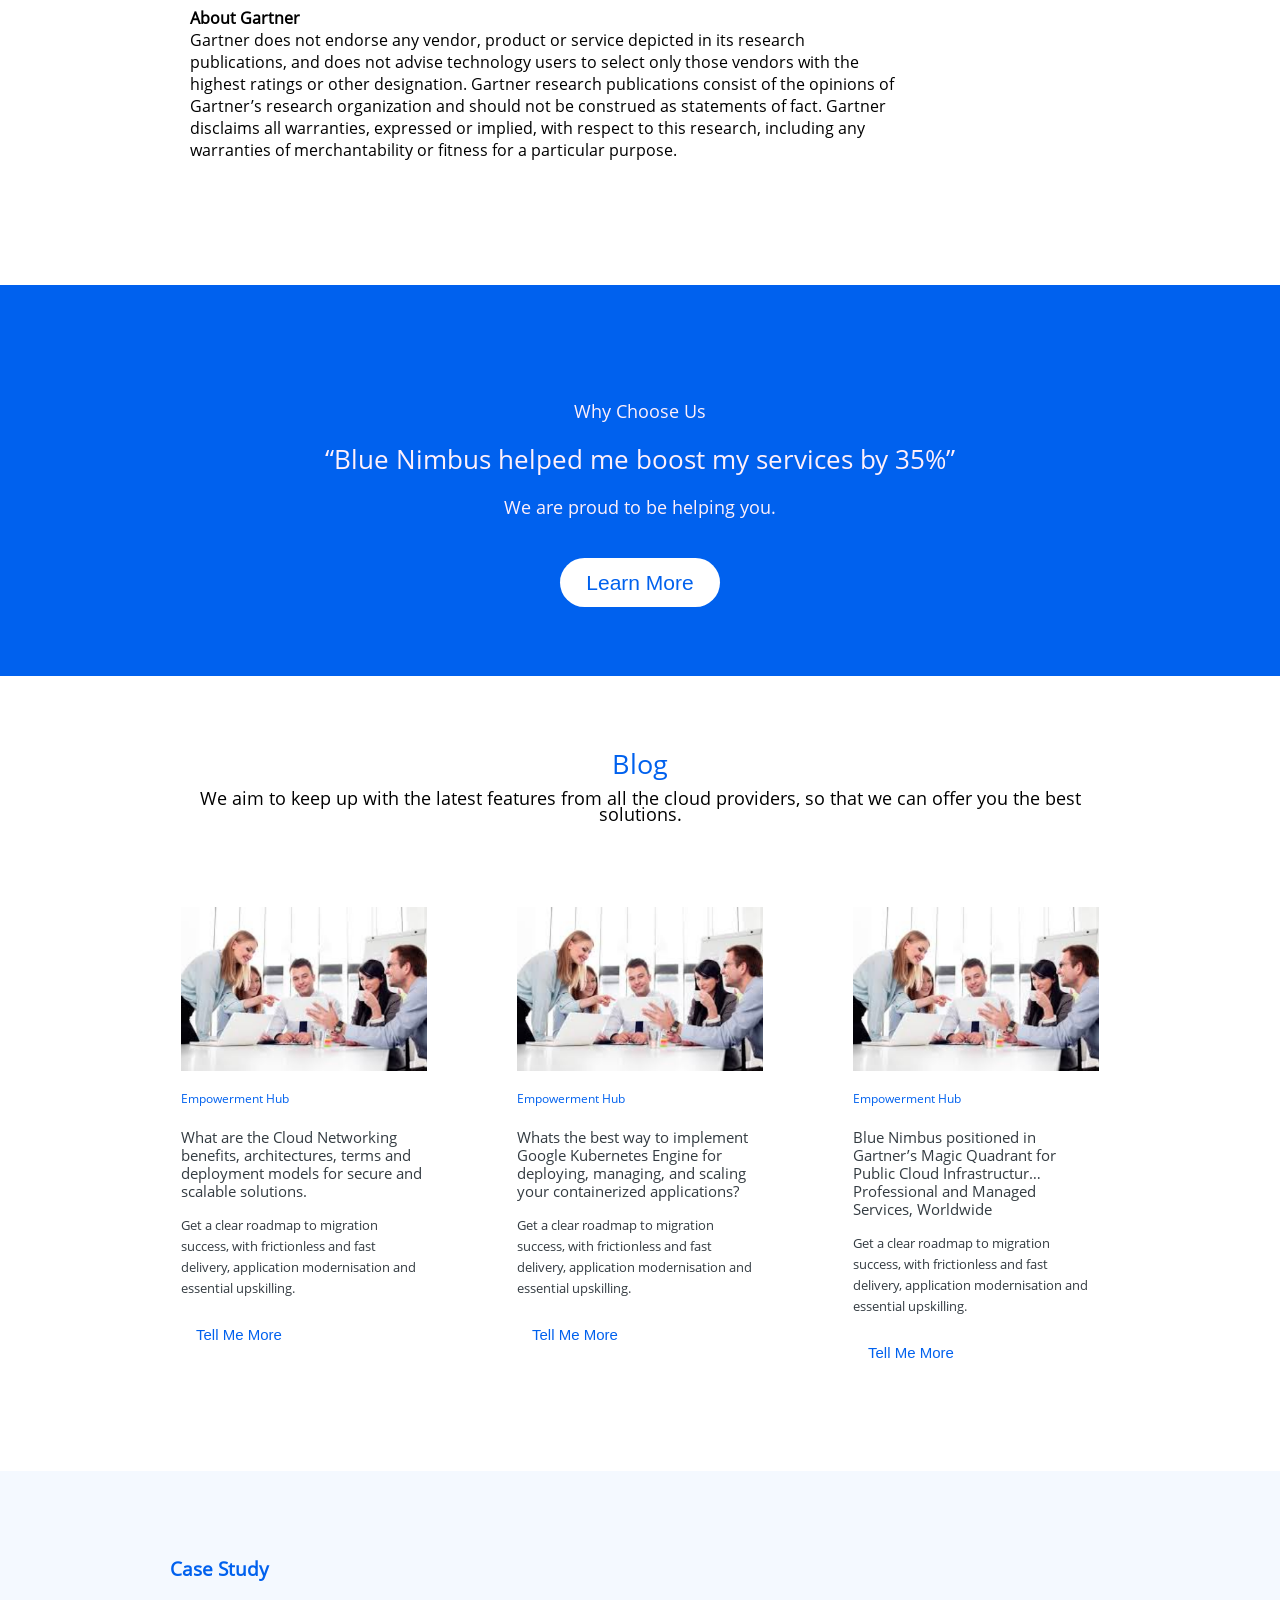
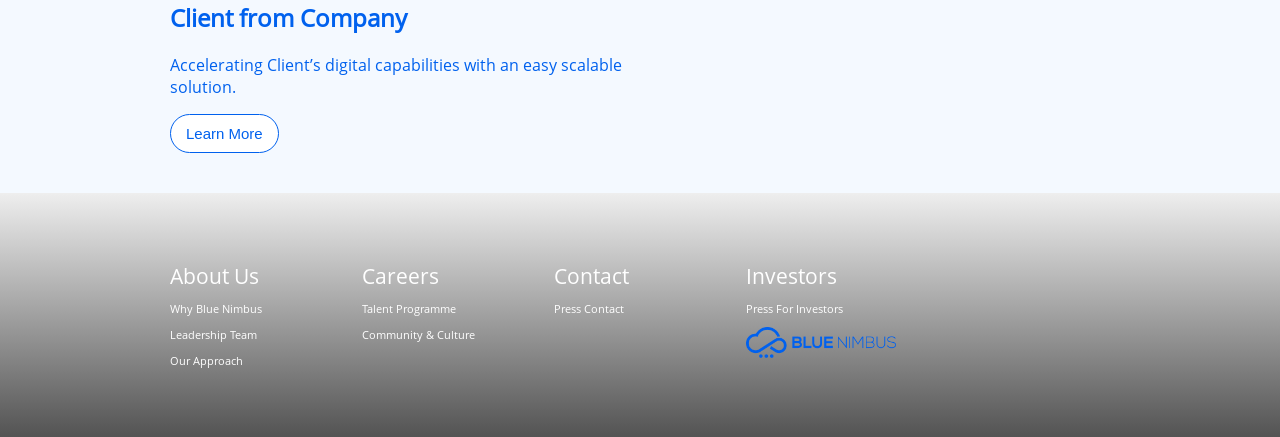
<file: public-html/pages/blog.html>
<!DOCTYPE html5>
<html>

  <head>
    <meta name="viewport" content="width=device-width, initial-scale=1">
    <link rel="stylesheet" href="https://cdnjs.cloudflare.com/ajax/libs/font-awesome/4.7.0/css/font-awesome.min.css">
    <script src="../js/script-2.js"></script>
    <link rel="stylesheet" type="text/css" href="../css/blog.css">
    <title>
      Blog
    </title>
    <link rel="icon" href="../images/Favicon_edited.png" sizes="32x32" />
</head>
<body>

  <div class="Navbar" id="header">
    <div class="Navbar__Link Navbar__Link-brand">
      <img src="../images/logo.png" id="logo">
    </div>
    <div class="Navbar__Link Navbar__Link-toggle">
      <i class="fa fa-bars"></i>
    </div>
    <div class=" Navbar__Items--right">
      <nav class="Navbar__Items">
        <div class="Navbar__Link">
            <a href="../index.html">Home</a>
        </div>
        <div class="Navbar__Link">
            <a href="application.html">Application</a>
        </div>
        <div class="Navbar__Link">
            <a href="resources.html">Resources</a>
        </div>
        <div class="Navbar__Link">
          <a href="#" class="active">Blog</a>
        </div>
        <div class="Navbar__Link">
            <a href="Contact.html">Contact</a>
        </div>
        <div class="Navbar__Link">
           <i class="fa fa-search"></i>
        </div>
      </nav>
      <div class="search-container">
         <input type="text" placeholder="Search.." name="search">
         <button><i class="fa fa-times"></i></button>    
      </div>
    </div>
  </div>


  <div class="container-fluid1">
    <div class="container">
       <div class="row"> 
          <div class="column1">
              <h3>Resources</h3>
              <p>Blue Nimbus positioned in Gartner’s Magic Quadrant
                 for Public Cloud Infrastructure Professional and Managed
                 Services, Worldwide
               </p>
               <p>Written by: Blue Nimbus</p>
              <h3>01 July 2020</h3>
          </div>
        </div>
      </div>
    </div>
  </div>
    

  <div class="container-fluid2">
    <div class="container">
      <div class="row2">
        <div class="column2">
          <p><strong>Why Blue Nimbus</strong></p>
          <h2>Keep your business strong during Covid-19</h2>
          <p>Blue Nimbus positioned in Gartner´s Magic Quadrant for Public Cloud Infrastructure Professional and Managed Services, Worldwide</p>
          <p>This Is The Third Year In A Row Blue Nimbus Has Been Included In This Report
            2019 Magic Quadrant for Public Cloud Infrastructure, Professional and Managed Services, Worldwide report evaluated 19 different vendors.</p>
          <p>Blue Nimbus achieves highest placement for its ability to execute in the Niche Players’ quadrant.</p>
          <p>According to Gartner, “this Magic Quadrant is focused on MSPs that have deep technical expertise with hyperscale providers, effective cloud management platforms (CMPs), and managed services that leverage automation, where possible. The MSPs must also possess the ability to deliver cloud-optimized solutions, regardless of whether a customer is deploying new cloud-native applications or migrating legacy workloads from an existing traditional data center. This depth of expertise and technical integration, including exploiting the API-enabled automation of hyperscale providers, distinguishes these MSPs from data center outsourcing (DCO) providers. Traditional DCO providers usually offer solutions that largely treat hyperscale providers as if they were simply virtualization platforms.”</p>
          <p>According to Gartner, “by 2024, more than 50% of cloud service deals will include both application development services and cloud infrastructure professional and managed services, up from 10% in 2019.”</p>
          <p>“We believe Blue Nimbus has landed in the Magic Quadrant for a third year in a row because we combine cloud infrastructure and cloud application development in order to provide full-service cloud transformations to our customers. This is expected to be a key feature in the majority of deals within the next five years” says Jan Kritz, CEO, Blue Nimbus.</p>
          <p>“Our hyperscale focused MSP strategy and European market focus ensures our customers get local access to the capabilities to drive success on their digital transformation while reducing IT costs.”</p>
          <p>Blue Nimbus Recognized Also By Financial Times
           The Magic Quadrant recognition is the latest acknowledgement Blue Nimbus has received. Previously, The Financial Times positioned Blue Nimbus in their 1000 fastest growing companies in Europe (FT1000) listing in March 2019.</p>
           <p>Blue Nimbus is a rare company worldwide to have audited partner certifications with all three leading hyperscalers: Amazon Web Services, Google Cloud and Microsoft Azure. Blue Nimbus operates in 10 European countries and employs over 420 cloud experts.</p>
           <strong>About Gartner</strong><br>
           Gartner does not endorse any vendor, product or service depicted in its research publications, and does not advise technology users to select only those vendors with the highest ratings or other designation. Gartner research publications consist of the opinions of Gartner’s research organization and should not be construed as statements of fact. Gartner disclaims all warranties, expressed or implied, with respect to this research, including any warranties of merchantability or fitness for a particular purpose.
        </div>
        <div class="column2-2">
          <h2>Categories</h2>
          <ul>
            <li><a href="">Cloud</a></li>
            <li><a href="">Cloud Implementation</a></li>
            <li><a href="">Cloud Skills</a></li>
            <li><a href="">Cloud Strategy</a></li>
          </ul>
        </div>
      </div>
    </div>
  </div>





  <section class="middle-section">
    <div class="container">
      <p>Why Choose Us</p>
      <p><span>“Blue Nimbus helped me boost my services by 35%”</span></p>
      <p>We are proud to be helping you.</p>
      <button class="cloud-btn btn">Learn More <i class="fa fa-angle-right"></i></button>
    </div>
  </section>




  <section class="middle-section-two">
    <div class="container">
      <p><span>Blog</span></p>
      <p>We aim to keep up with the latest features from all the cloud providers, so that we can offer you the best solutions.</p>
    </div>

    <div class="row-five">
      <div class="row-five-column-one">
        <img src="../images/Image-1.png">
        <p><span>Empowerment Hub</span></p>
        <p class="para-1">What are the Cloud Networking benefits, architectures, terms and deployment models for secure and scalable solutions.</p>
         <p class="para-2">Get a clear roadmap to migration success, with frictionless and fast delivery, application modernisation and essential upskilling.</p>
        <button class="blue-btn btn">Tell Me More <i class="fa fa-angle-right"></i></button>
      </div>
      <div class="row-five-column-two">
        <img src="../images/Image-1.png">
        <p><span>Empowerment Hub</span></p>
        <p class="para-1">Whats the best way to implement Google Kubernetes Engine for deploying, managing, and scaling your containerized applications?</p>
         <p class="para-2">Get a clear roadmap to migration success, with frictionless and fast delivery, application modernisation and essential upskilling.</p>
        <button class="blue-btn btn">Tell Me More <i class="fa fa-angle-right"></i></button>
      </div>
      <div class="row-five-column-three">
        <img src="../images/Image-1.png">
        <p><span>Empowerment Hub</span></p>
        <p class="para-1">Blue Nimbus positioned in Gartner’s Magic Quadrant for Public Cloud Infrastructur… Professional and Managed Services, Worldwide</p>
        <p class="para-2">Get a clear roadmap to migration success, with frictionless and fast delivery, application modernisation and essential upskilling.</p>
        <button class="blue-btn btn">Tell Me More <i class="fa fa-angle-right"></i></button>
      </div>
    </div>
  </section>




      



    <div class="container-fluid6">
      <div class="container">
       <div class="row5">
          <div class="column5">
              <h3>Case Study</h3>
              <h2>Client from Company</h2>
              <p>Accelerating Client’s digital capabilities with an easy scalable solution.</p>
              <button class="blue-btn btn">Learn More <i class="fa fa-angle-right"></i></button>
          </div>
          <div class="column5">
           
          </div>
        </div>
      </div>
    </div>



  <section class="footer">
    <div class="footer-row">
      <div class="footer-column-one">
        <p><span>About Us</span></p>
        <p>Why Blue Nimbus</p>
        <p>Leadership Team</p>
        <p>Our Approach</p>
      </div>
      <div class="footer-column-two">
        <p><span>Careers</span></p>
        <p>Talent Programme</p>
        <p>Community & Culture</p>
      </div>
      <div class="footer-column-three">
        <p><span>Contact</span></p>
        <p>Press Contact</p>
      </div>
      <div class="footer-column-four">
        <p><span>Investors</span></p>
        <p>Press For Investors</p>
        <img src="../images/9.png">
      </div>
    </div>
  </section>


  
  <div id="cookieConsent">
    This website uses cookies to improve your experience. We'll assume you're ok with this, but you can opt-out if you wish.  <a href="#" target="_blank">Cookie settings</a>. <a class="cookieConsentOK">Accept</a>
  </div>

<script type="text/javascript" src="../js/script.js"></script>
</body>
</html>
</file>
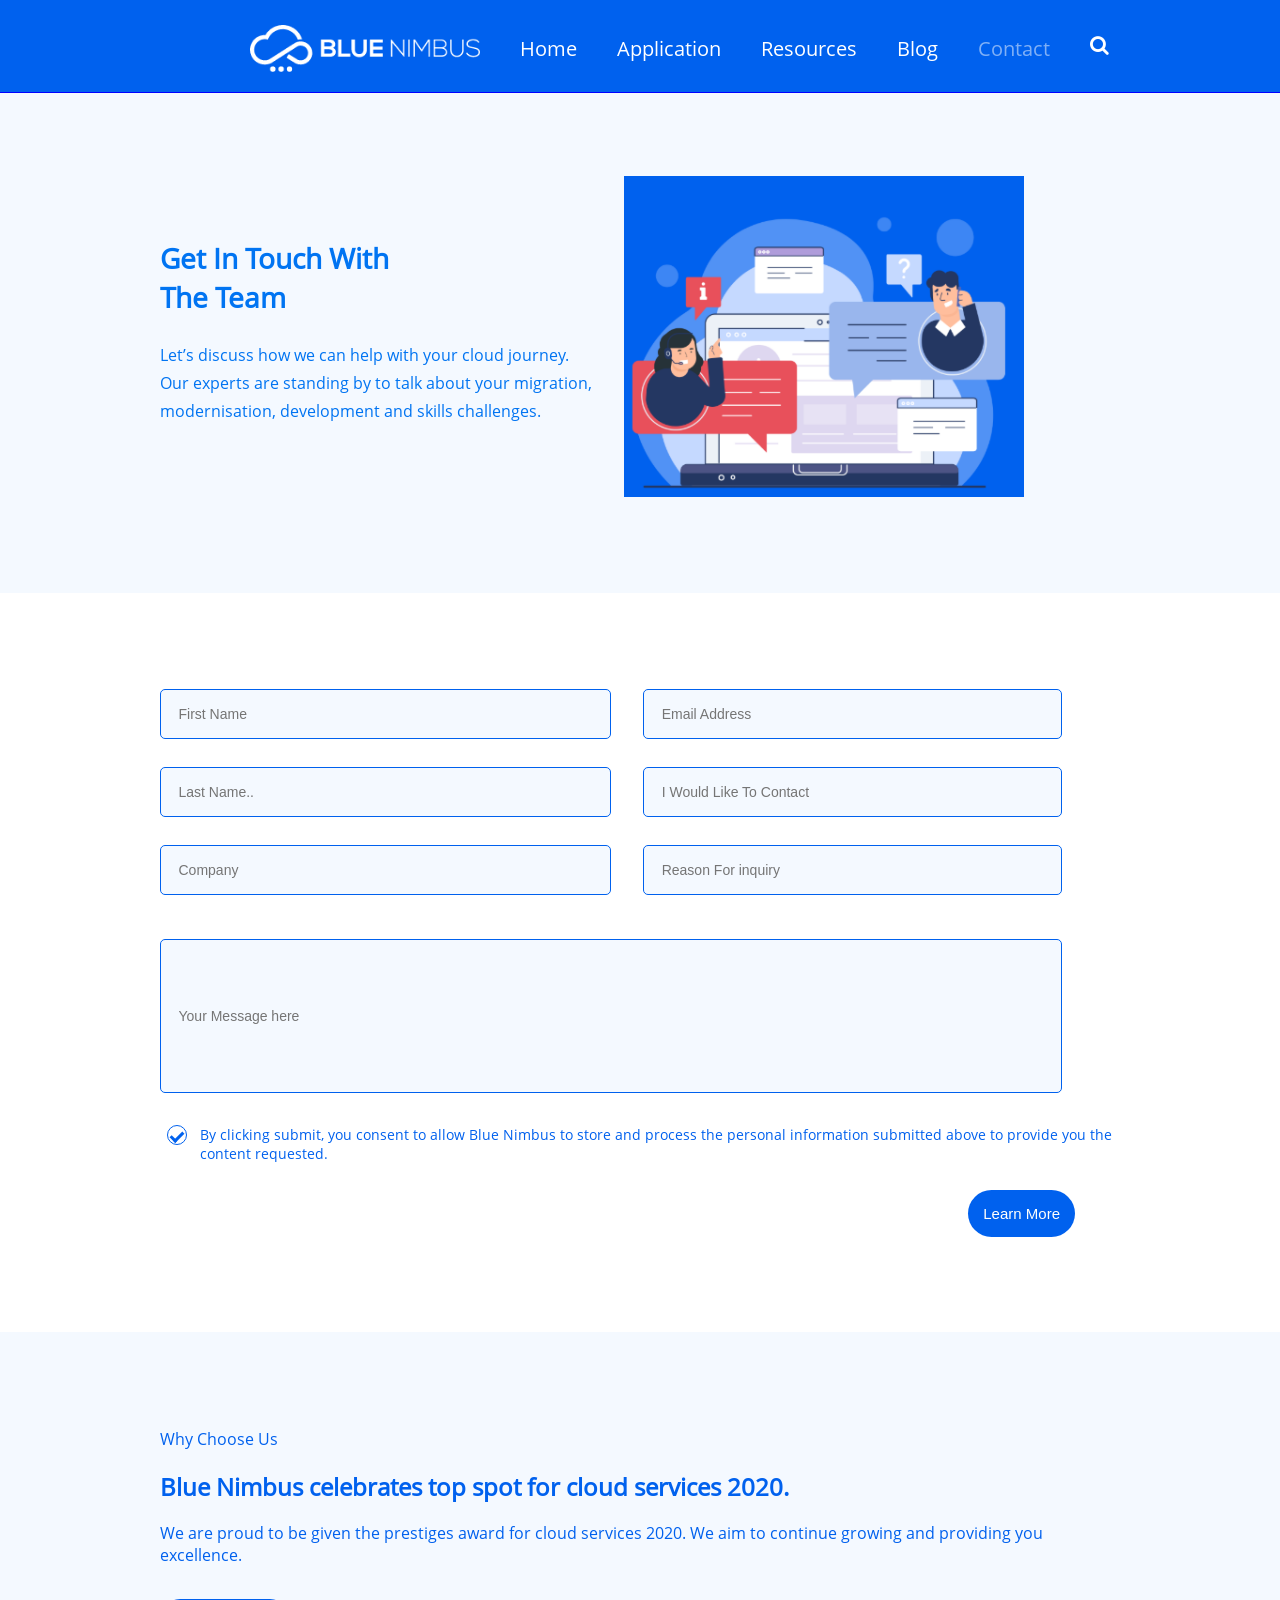
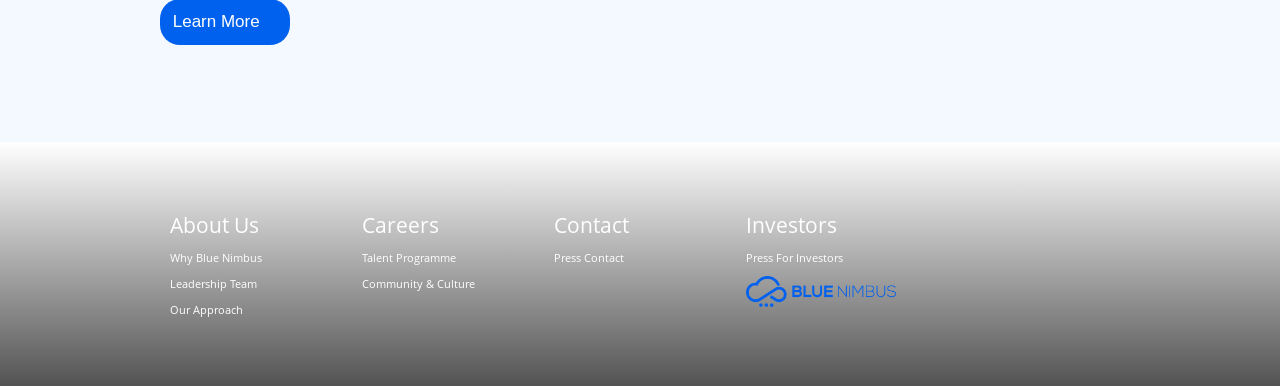
<file: public-html/pages/Contact.html>
<!DOCTYPE html5>
<html>

  <head>
    <meta name="viewport" content="width=device-width, initial-scale=1">
    <link rel="stylesheet" href="https://cdnjs.cloudflare.com/ajax/libs/font-awesome/4.7.0/css/font-awesome.min.css">
    <script src="../js/script-2.js"></script>
    <link rel="stylesheet" type="text/css" href="../css/Contact.css">
    <title>Contact</title>
    <link rel="icon" href="../images/Favicon_edited.png" sizes="32x32" />
</head>
<body>

  <div class="Navbar" id="header">
    <div class="Navbar__Link Navbar__Link-brand">
      <img src="../images/logo.png" id="logo">
    </div>
    <div class="Navbar__Link Navbar__Link-toggle">
      <i class="fa fa-bars"></i>
    </div>
    <div class=" Navbar__Items--right">
      <nav class="Navbar__Items">
        <div class="Navbar__Link">
            <a href="../index.html">Home</a>
        </div>
        <div class="Navbar__Link">
            <a href="application.html">Application</a>
        </div>
        <div class="Navbar__Link">
            <a href="resource.html">Resources</a>
        </div>
        <div class="Navbar__Link">
            <a href="blog.html">Blog</a>
        </div>
        <div class="Navbar__Link">
          <a href="#" class="active">Contact</a>
        </div>
        <div class="Navbar__Link">
           <i class="fa fa-search"></i>
        </div>
      </nav>
      <div class="search-container">
         <input type="text" placeholder="Search.." name="search">
         <button><i class="fa fa-times"></i></button>    
      </div>
    </div>
  </div>



<section class="section-A">
  <div class="section-A-row">
  <div class="section-A-column-A">
    <h1>Get In Touch With<br> The Team</h1>
    <p>Let’s discuss how we can help with your cloud journey. Our experts are standing by to talk about your migration, modernisation, development and skills challenges.</p>
  </div>
  <div class="section-A-column-B">
    <img src="../images/thoka.png">
  </div>
</div>
</section>

<section class="section-B">
  <div class="section-B-row">
  <div class="section-B-column-A">
     <form action="/action_page.php" id="main-form">
           <input type="text"  name="firstname" placeholder="First Name" class="form">
           <input type="text" id="lname" name="lastname" placeholder="Last Name.." class="form">
           <input type="text"  name="firstname" placeholder="Company" class="form">
    
  </div>
  <div class="section-B-column-B">
          <input type="text"  name="lastname" placeholder="Email Address" class="form">
          <input type="text"  name="firstname" placeholder="I Would Like To Contact" class="form">
          <input type="text"  name="lastname" placeholder="Reason For inquiry" class="form">
  </div>



  <input type="text" id="message-box" name="firstname" placeholder="Your Message here">
</form>
           <label class="container1">By clicking submit, you consent to allow Blue Nimbus to store and process the personal information submitted above to provide you the content requested.
              <input type="checkbox" checked="checked">
              <span class="checkmark"></span>
           </label>
           <button class="blue-btn btn">Learn More <i class="fa fa-angle-right"></i></button>
           </div>
</section>
<section class="section-C">
<div class="section-C-one">
    <p>Why Choose Us</p>
  <h1>Blue Nimbus celebrates top spot for cloud services 2020.</h1>
  <p>We are proud to be given the prestiges award for cloud services 2020. We aim to continue growing and providing you excellence.</p>
  <button class="blue-btn btn">Learn More <i class="fa fa-angle-right"></i></button>
</div>
</section>


  <section class="footer">
    <div class="footer-row">
      <div class="footer-column-one">
        <p><span>About Us</span></p>
        <p>Why Blue Nimbus</p>
        <p>Leadership Team</p>
        <p>Our Approach</p>
      </div>
      <div class="footer-column-two">
        <p><span>Careers</span></p>
        <p>Talent Programme</p>
        <p>Community & Culture</p>
      </div>
      <div class="footer-column-three">
        <p><span>Contact</span></p>
        <p>Press Contact</p>
      </div>
      <div class="footer-column-four">
        <p><span>Investors</span></p>
        <p>Press For Investors</p>
        <img src="../images/9.png">
      </div>
    </div>
  </section>


  
  <div id="cookieConsent">
    This website uses cookies to improve your experience. We'll assume you're ok with this, but you can opt-out if you wish.  <a href="#" target="_blank">Cookie settings</a>. <a class="cookieConsentOK">Accept</a>
  </div>

<script type="text/javascript" src="../js/script.js"></script>
</body>
</html>
</file>
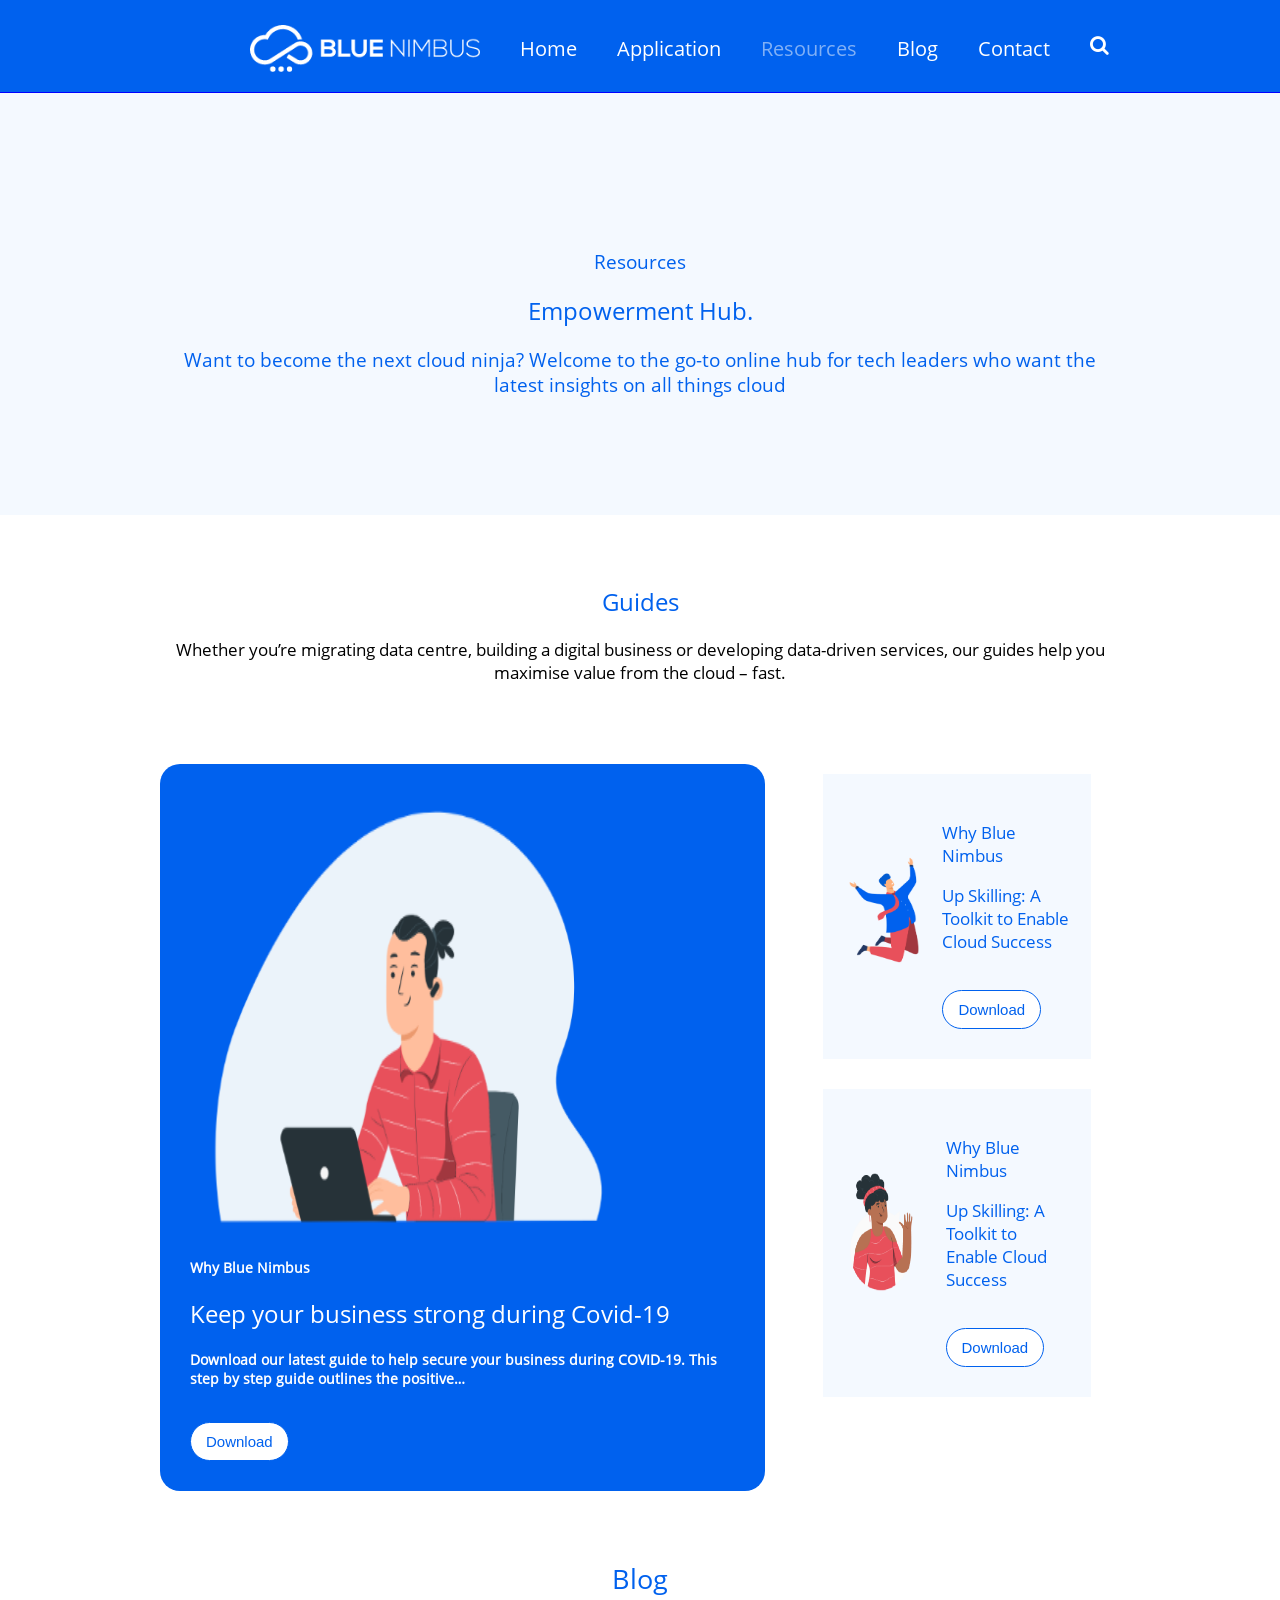
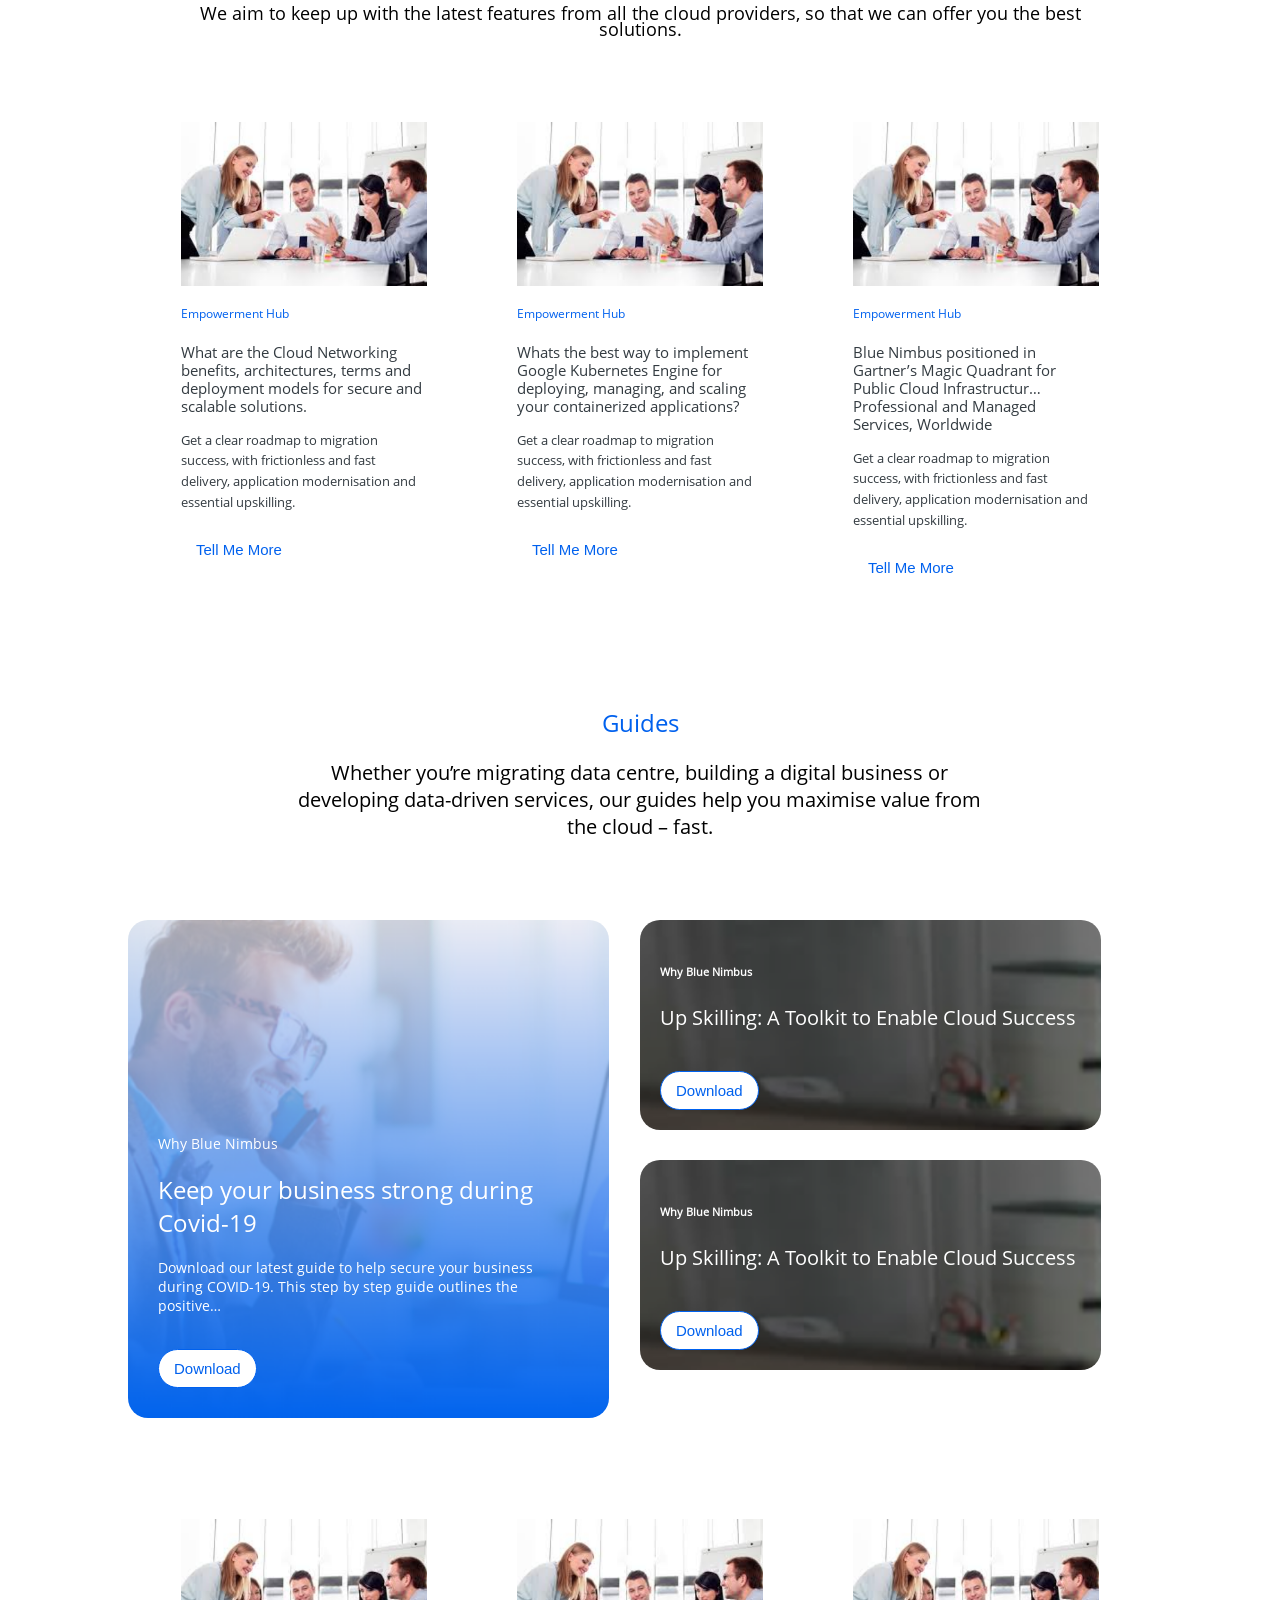
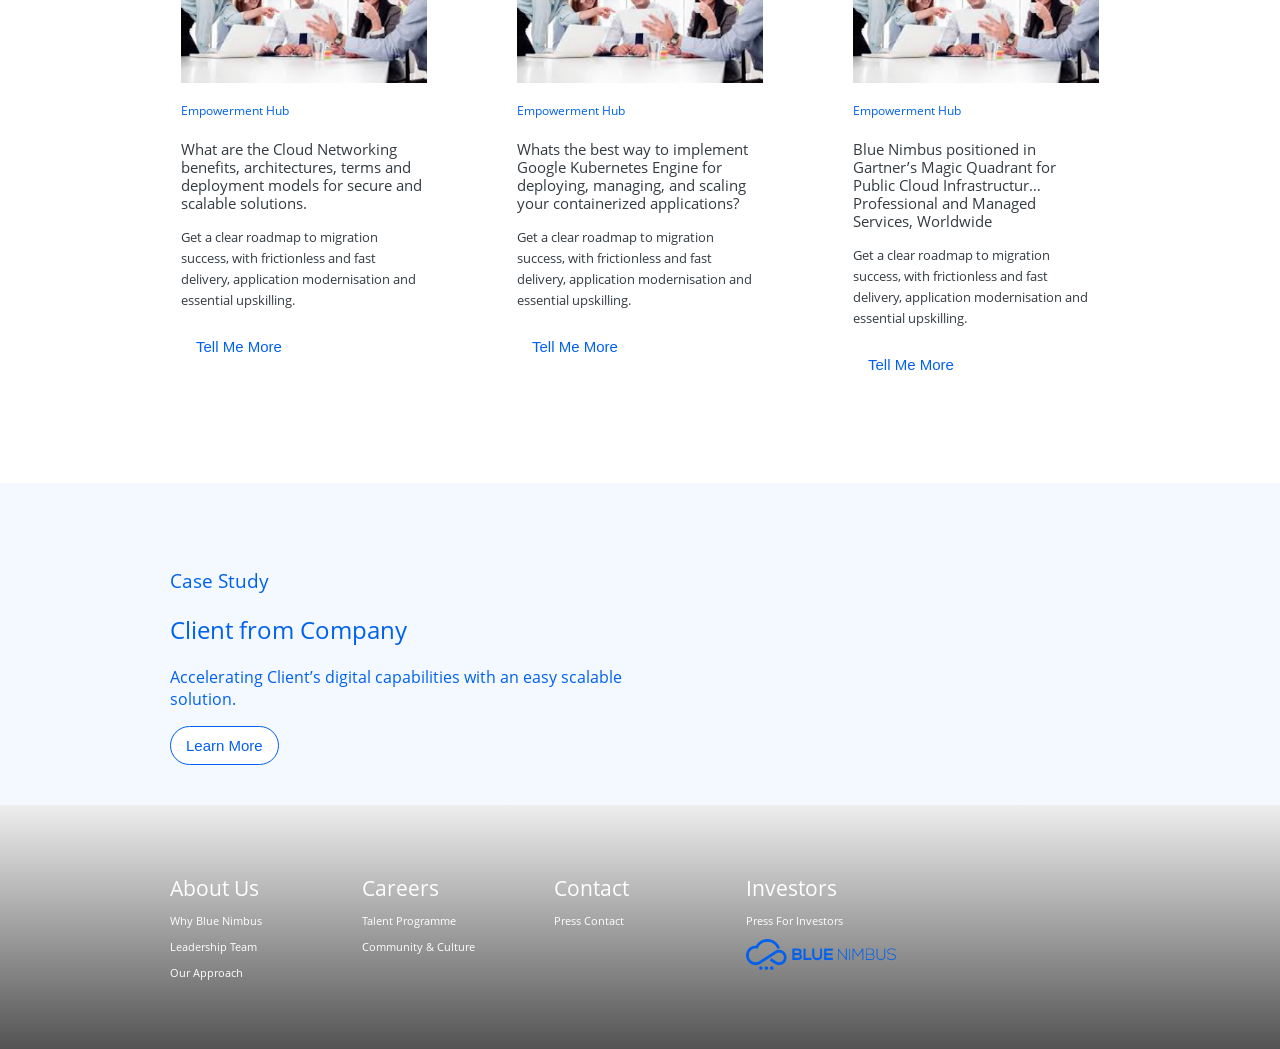
<file: public-html/pages/resources.html>
<!DOCTYPE html5>
<html>

  <head>
    <meta name="viewport" content="width=device-width, initial-scale=1">
    <link rel="stylesheet" href="https://cdnjs.cloudflare.com/ajax/libs/font-awesome/4.7.0/css/font-awesome.min.css">
    <script src="../js/script-2.js"></script>
    <link rel="stylesheet" type="text/css" href="../css/resources.css">
    <title>
      Resources
    </title>
    <link rel="icon" href="../images/Favicon_edited.png" sizes="32x32" />
</head>
<body>

  <div class="Navbar" id="header">
    <div class="Navbar__Link Navbar__Link-brand">
      <img src="../images/logo.png" id="logo">
    </div>
    <div class="Navbar__Link Navbar__Link-toggle">
      <i class="fa fa-bars"></i>
    </div>
    <div class=" Navbar__Items--right">
      <nav class="Navbar__Items">
        <div class="Navbar__Link">
            <a href="../index.html">Home</a>
        </div>
        <div class="Navbar__Link">
            <a href="application.html">Application</a>
        </div>
        <div class="Navbar__Link">
            <a href="#" class="active">Resources</a>
        </div>
        <div class="Navbar__Link">
          <a href="blog.html">Blog</a>
        </div>
        <div class="Navbar__Link">
            <a href="Contact.html">Contact</a>
        </div>
        <div class="Navbar__Link">
           <i class="fa fa-search"></i>
        </div>
      </nav>
      <div class="search-container">
         <input type="text" placeholder="Search.." name="search">
         <button><i class="fa fa-times"></i></button>    
      </div>
    </div>
  </div>


  <div class="container-fluid1">
    <div class="container">
       <div class="row">
          <div class="column1">
              <h3>Resources</h3>
              <h2>Empowerment Hub.</h2>
              <h3>Want to become the next cloud ninja? Welcome to the go-to online hub for tech leaders who want the latest insights on all things cloud</h3>
          </div>
        </div>
      </div>
    </div>
  </div>
    

  <div class="container-fluid2">
    <div class="container">
      <h2>Guides</h2>
      <p>Whether you’re migrating data centre, building a digital business or developing data-driven services, our guides help you maximise value from the cloud – fast.</p>
      <div class="row2">
        <div class="column2">
          <img src="../images/10.png">
          <p>Why Blue Nimbus</p>
          <h2>Keep your business strong during Covid-19</h2>
          <p>Download our latest guide to help secure your business during COVID-19. This step by step guide outlines the positive…</p>
          <button class="covid-btn btn">Download <i class="fa fa-angle-right"></i></button>
        </div>
        <div class="column2-2">
          <div class="column2-2-inner">
            <div class="column2-2-inner-1">
              <img src="../images/banda.png">
            </div>
            <div class="column2-2-inner-2">
              <p>Why Blue Nimbus</p>
                <p>Up Skilling: A Toolkit to Enable Cloud Success</p>
                <button class="covid-btn btn">Download <i class="fa fa-angle-right"></i></button>
            </div>
          </div>
          <div class="column2-2-inner-second">
            <div class="column2-2-inner-2-1">
              <img src="../images/1234.png">
            </div>
            <div class="column2-2-inner-2-2">
              <p>Why Blue Nimbus</p>
              <p>Up Skilling: A Toolkit to Enable Cloud Success</p>
              <button class="covid-btn btn">Download <i class="fa fa-angle-right"></i></button>
            </div>
          </div>
        </div>
      </div>
    </div>
  </div>



  <section class="middle-section-two">
    <div class="container">
      <p><span>Blog</span></p>
      <p>We aim to keep up with the latest features from all the cloud providers, so that we can offer you the best solutions.</p>
    </div>

    <div class="row-five">
      <div class="row-five-column-one">
        <img src="../images/Image-1.png">
        <p><span>Empowerment Hub</span></p>
        <p class="para-1">What are the Cloud Networking benefits, architectures, terms and deployment models for secure and scalable solutions.</p>
         <p class="para-2">Get a clear roadmap to migration success, with frictionless and fast delivery, application modernisation and essential upskilling.</p>
        <button class="blue-btn btn">Tell Me More <i class="fa fa-angle-right"></i></button>
      </div>
      <div class="row-five-column-two">
        <img src="../images/Image-1.png">
        <p><span>Empowerment Hub</span></p>
        <p class="para-1">Whats the best way to implement Google Kubernetes Engine for deploying, managing, and scaling your containerized applications?</p>
         <p class="para-2">Get a clear roadmap to migration success, with frictionless and fast delivery, application modernisation and essential upskilling.</p>
        <button class="blue-btn btn">Tell Me More <i class="fa fa-angle-right"></i></button>
      </div>
      <div class="row-five-column-three">
        <img src="../images/Image-1.png">
        <p><span>Empowerment Hub</span></p>
        <p class="para-1">Blue Nimbus positioned in Gartner’s Magic Quadrant for Public Cloud Infrastructur… Professional and Managed Services, Worldwide</p>
        <p class="para-2">Get a clear roadmap to migration success, with frictionless and fast delivery, application modernisation and essential upskilling.</p>
        <button class="blue-btn btn">Tell Me More <i class="fa fa-angle-right"></i></button>
      </div>
    </div>
  </section>



  <div class="container-fluid3">
    <h2>Guides</h2>
    <p class="guide-para">Whether you’re migrating data centre, building a digital business or developing data-driven services, our guides help you maximise value from the cloud – fast.</p>
    <div class="row3">
      <div class="column3">
        <p>Why Blue Nimbus</p>
          <h2>Keep your business strong during Covid-19</h2>
          <p>Download our latest guide to help secure your business during COVID-19. This step by step guide outlines the positive…</p>
          <button class="covid-btn btn">Download <i class="fa fa-angle-right"></i></button>
        </div>
        <div class="column3-2">
          <div class="column3-2-inner">
            <h6>Why Blue Nimbus</h6>
            <p>Up Skilling: A Toolkit to Enable Cloud Success</p>
            <button class="covid-btn btn">Download <i class="fa fa-angle-right"></i></button>
          </div>
          
          <div class="column3-2-inner-second">
            <h6>Why Blue Nimbus</h6>
            <p>Up Skilling: A Toolkit to Enable Cloud Success</p>
            <button class="covid-btn btn">Download <i class="fa fa-angle-right"></i></button>  
          </div>
        </div>
      </div>
    </div>

      

  <section class="middle-section-two">
    <div class="row-five">
      <div class="row-five-column-one">
        <img src="../images/Image-1.png">
        <p><span>Empowerment Hub</span></p>
        <p class="para-1">What are the Cloud Networking benefits, architectures, terms and deployment models for secure and scalable solutions.</p>
         <p class="para-2">Get a clear roadmap to migration success, with frictionless and fast delivery, application modernisation and essential upskilling.</p>
        <button class="blue-btn btn">Tell Me More <i class="fa fa-angle-right"></i></button>
      </div>
      <div class="row-five-column-two">
        <img src="../images/Image-1.png">
        <p><span>Empowerment Hub</span></p>
        <p class="para-1">Whats the best way to implement Google Kubernetes Engine for deploying, managing, and scaling your containerized applications?</p>
         <p class="para-2">Get a clear roadmap to migration success, with frictionless and fast delivery, application modernisation and essential upskilling.</p>
        <button class="blue-btn btn">Tell Me More <i class="fa fa-angle-right"></i></button>
      </div>
      <div class="row-five-column-three">
        <img src="../images/Image-1.png">
        <p><span>Empowerment Hub</span></p>
        <p class="para-1">Blue Nimbus positioned in Gartner’s Magic Quadrant for Public Cloud Infrastructur… Professional and Managed Services, Worldwide</p>
        <p class="para-2">Get a clear roadmap to migration success, with frictionless and fast delivery, application modernisation and essential upskilling.</p>
        <button class="blue-btn btn">Tell Me More <i class="fa fa-angle-right"></i></button>
      </div>
    </div>
  </section>


    <div class="container-fluid6">
      <div class="container">
       <div class="row5">
          <div class="column5">
              <h3>Case Study</h3>
              <h2>Client from Company</h2>
              <p>Accelerating Client’s digital capabilities with an easy scalable solution.</p>
              <button class="blue-btn btn">Learn More <i class="fa fa-angle-right"></i></button>
          </div>
          <div class="column5">
           
          </div>
        </div>
      </div>
    </div>



  <section class="footer">
    <div class="footer-row">
      <div class="footer-column-one">
        <p><span>About Us</span></p>
        <p>Why Blue Nimbus</p>
        <p>Leadership Team</p>
        <p>Our Approach</p>
      </div>
      <div class="footer-column-two">
        <p><span>Careers</span></p>
        <p>Talent Programme</p>
        <p>Community & Culture</p>
      </div>
      <div class="footer-column-three">
        <p><span>Contact</span></p>
        <p>Press Contact</p>
      </div>
      <div class="footer-column-four">
        <p><span>Investors</span></p>
        <p>Press For Investors</p>
        <img src="../images/9.png">
      </div>
    </div>
  </section>


  
  <div id="cookieConsent">
    This website uses cookies to improve your experience. We'll assume you're ok with this, but you can opt-out if you wish.  <a href="#" target="_blank">Cookie settings</a>. <a class="cookieConsentOK">Accept</a>
  </div>

<script type="text/javascript" src="../js/script.js"></script>
</body>
</html>
</file>
<file: public-html/css/home.css>
body {
 margin: 0;
  font-family: 'OpenSans';
}


@font-face {
    font-family: 'OpenSans';
    src: url('../fonts/OpenSans.woff') format('woff');
    font-weight: 500;
    font-style: normal;
}
@font-face {
    font-family: 'OpenSans-Bold';
    src: url('../fonts/OpenSans-Bold.woff') format('woff');
    font-weight: 500;
    font-style: normal;
}

#logo{
  margin-top: 5px;
  width: 80%;
  height: auto;
  transition: 1s;
}
.active{
  opacity: 0.5
}
.Navbar {
  position: fixed;
  width: 100%;
  border-bottom: 1px solid blue;
  background-color: #0061ee;
  display: flex;
  padding: 20px;
  padding-left: 250px;
  padding-right: 250px;
  z-index: 99;
  animation-name: zoom;
  animation-duration: 0.6s;
}

@keyframes zoom {
  from {transform:scale(0)}
  to {transform:scale(1)}
}
.Navbar__Link a{
  font-size: 20px;
  color: white;
  text-decoration: none;
}
.Navbar__Link a:hover{
  opacity: 0.7;
}
.Navbar__Link {
  margin-right: 40px;
}

.Navbar__Items {
  display: flex;
}

.Navbar__Items--right {
  margin-left:auto;
  padding-top: 15px;
}

.Navbar__Link-toggle {
  display: none;
  transition: 1s;
}

@media only screen and (max-width: 768px) {
  .Navbar__Items,
  .Navbar {
    flex-direction: column;
  }
    
.Navbar__Items {
    display:none;
  }
    
.Navbar__Items--right {
    margin-left:0;
  }
    
.Navbar__ToggleShow {
    display: flex;
  }
    
.Navbar__Link-toggle {
    align-self: flex-end;
    display: initial;
    position: absolute;
    cursor: pointer;
    transition: 1s;
   } 
}

.Navbar .search-container {
  float: right;
  margin-right: 12px;
  display:none ;
  margin-top: -11px;
}
.fa-search:hover, .fa-times:hover{transform: scale(1.1);}
.Navbar input[type=text] {
  color: white;
  padding: 6px;
  font-size: 17px;
  border: none;
  width: 50vh;
  background-color: transparent;
  outline: 0;
}
.Navbar input[type=text]::placeholder{
  color: white;
  font-size: 20px;
}
.Navbar .search-container button {
  float: right;
  padding-top:10px;
  margin-right: 16px;
  background: transparent;
  font-size: 20px;
  border: none;
  cursor: pointer;
  outline: 0;
}

.fa{color: white;cursor: pointer; font-size: 20px;}
.container-fluid1{
  background-color: #0061ee;
  padding-top: 150px;
  padding-bottom: 30px;
  width: 100%;
  margin: 0 auto;
}
.container{
  width: 75%;
  margin:0 auto;
}
* {
  box-sizing: border-box;
}
.column1-1 {
  float: left;
  width: 50%;
  padding-left: 50px;
  padding-right:50px; 
  height: auto; 
  color: white;
}
.column1-1 h2{
  margin-bottom: 30px;
  font-size: 49px;
}
.column1-1 p{
  font-size: 14px;
  margin-bottom: 30px;
  padding-right: 30px;
}
.cloud-btn{
  border-radius: 25px;
  background-color:white;
  border:1px solid #0061ee;
  color: #0061ee;
  padding: 10px 15px 10px 15px;
}
.blue-btn > .fa-angle-right{color: white;}
.blue-btn{
  border-radius: 25px;
  background-color:white;
  border:1px solid #0061ee;
  color: #0061ee;
  padding: 10px 15px 10px 15px;
}
.column1 {
  float: left;
  width: 50%;
  padding: 10px;
  height: auto; 
  color: white;
}
.row:after {
  content: "";
  display: table;
  clear: both;
}
.btn{
  display: inline-flex;
  font-size: 15px;
  transition: 1s;
}
.btn:hover{transform: scale(1.1);}
.fa-angle-right{
 padding-left: 10px;
 color: #0061ee;
 font-size: inherit;
  display: none;
}
.btn:hover .fa-angle-right{
  display: block;
}

.container-fluid2{
  background-color: #e33d49;
  width: 100%;
  margin: 0 auto;
}
.column2 {
  float: left;
  width: 50%;
  padding: 30px;
  height: auto;
  color: white; 
}
.column2 p{
  font-size: 14px;
}
.column2-2 {
  float: left;
  width: 50%;
  padding: 10px;
  height: auto;
  color: white;
  text-align: center; 
}
.covid-btn{
  border-radius: 25px;
  background-color:white;
  border:1px solid #0061ee;
  color: #0061ee;
  margin-top: 50px;
  padding: 10px 15px 10px 15px;
}
.row2:after {
  content: "";
  display: table;
  clear: both;
}


img{transition: 1s;}
img:hover{transform: rotate(20deg);transform: scale(1.1);}


/*Cookie Consent Begin*/
#cookieConsent {
  text-align: center;
    background-color: white;
    min-height: 26px;
    font-size: 14px;
    color: black;
    line-height: 26px;
    padding: 20px 0 8px 0;
    position: fixed;
    bottom: 0;
    left: 0;
    right: 0;
    display: none;
    z-index: 9999;
}
#cookieConsent a {
    color: #4B8EE7;
    text-decoration: none;
}
#cookieConsent a.cookieConsentOK {
    background-color: black;
    color: white;
    display: inline-block;
    border-radius: 0;
    padding:8px 15px;
    cursor: pointer;
    margin: 0 60px 0 10px;
}
#cookieConsent a.cookieConsentOK:hover {
    background-color: #E0C91F;
}
/*Cookie Consent End*/



@media only screen and (max-width: 768px) {
    .Navbar {
        padding-left: 20px;
        padding-right: unset;
             }
    .Navbar__Link {
        margin-bottom: 20px;
            }
    .fa-bars{
      margin-top: 15px;
    }
    .container{
      width:100%; padding-left: 0px !important;
    }
    #logo{width: 60%;}
    .column2-2{text-align: left;padding-left: 30px;padding-bottom: 50px;}
    .column2-2, .column2, .column1, .column1-1 { 
                 width: 100%;
            }
}





.row-one-column {
  float: left;
  width: 48%;
  height: auto;
  text-align: center; 
}
.row-one-column img{
  width: 90%;
  height: 50%;
}
.row-one-column-one {
  float: left;
  width: 49%;
  height: auto; 
}
.row-one-column-one p span{
  color: #0061ee !important;
  font-size: 16px;

}
.row-one-column-one h2 {
  color: #333;
padding-bottom: 10px;
line-height: 1em;
font-weight: 500; 
}
.row-one-column-one p{
font-size: 15px;
color: #666;
line-height: 1.7em;
font-weight: 500;
}
.row-one-column-one button:hover{
  background-color: #0061ee;
  color: #ffffff;
}
.row-one:after {
  content: "";
  display: table;
  clear: both;
}
.row-one{
  width: 75%;
  margin: 0 auto;
  margin-top: 5em;
  margin-bottom: 9em;
}
.section-one{
  width: 75%;
  margin: 0 auto;
  margin-bottom: 5em;
}
.section-one h5{
  text-align: center;
  font-size: 26px;
  color: #0061ee;
}
.section-one p{
  line-height: 1.8em;
  text-align: center;
  font-size: 23px;

}

.row-two-column-one {
  float: left;
  width: 50%;
  line-height: 1.7em;
  font-size: 15px;
}
.row-two-column-two {
  float: left;
  width: 50%;
  line-height: 1.7em;
  font-size: 15px;
}
.row-two:after {
  content: "";
  display: table;
  clear: both;
}
.row-two{
  width: 75%;
  margin: 0 auto;
}
.row-two button{

  background-color: transparent; 
  border: unset;
  border-radius: 25px;
  margin-top: 1em;
  margin-bottom: 1em;
  color: #0061ee;
}
.row-two button:hover{
  background-color: lightgray;
}
.row-two p span{
  font-size: 25px;
}
.row-two p img{
  height: 20px;
  margin-right: 5px;
}
.row-three-column-one {
  float: left;
  width: 50%;
  line-height: 1.7em;
  font-size: 15px;
  padding-right: 30px;
}
.row-three-column-two {
  float: left;
  width: 50%;
  line-height: 1.7em;
  font-size: 15px;
}
.row-three:after {
  content: "";
  display: table;
  clear: both;
}
.row-three{
  width: 75%;
  margin: 0 auto;
}

.row-three button{
  background-color: transparent; 
  border: unset;
  border-radius: 25px;
  margin-top: 1em;
  margin-bottom: 1em;
  color: #0061ee;
}
.row-three button:hover{
  background-color: lightgray;
}
.row-three p span{
  font-size: 25px;
}
.row-three p img{
  height: 20px;
  margin-right: 5px;
}
.middle-section{
  width: 100%;
  text-align: center;
  background-color: #0061ee; 
  color: #fff0fa;
  margin-top: 4em;
  padding-top: 6em;
  padding-bottom: 3em;
}
.middle-section p{
  font-size: 18px;
}
.middle-section p span{
  font-size: 26px;
}
.middle-section button{
  font-size: 21px;
  font-weight: 500;
  padding: .6em 1.25em;
  background-color: #ffffff; 
  border: unset;
  border-radius: 25px;
  margin-top: 1em;
  margin-bottom: 1em;
  color: #0061ee;
}
.row-four-column-one {
  float: left;
  width: 28%;
  border: 1px solid #cccccc;
  border-radius: 5px;
  padding-top: 1em;
  line-height: 1.3em !important;
  margin-right: 4em;
  height: 200px;
  transition: 1s;
}
.row-four-column-one:hover, .row-four-column-two:hover, .row-four-column-three:hover {
  background: #0061ee;
  transform: scale(1.1);
  color: white;
}
.row-four-column-one p{
  font-size: 14px !important;
}
.row-four-column-one p span{
  font-size: 20px !important;
  color: unset !important;
}
.row-four-column-two {
  float: left;
  width: 28%;
  border: 1px solid #cccccc;
  border-radius: 5px;
  padding-top: 1em;
  line-height: 1.3em !important;
  margin-right: 4em;
  transition: 1s;
   height: 200px;
}
.row-four-column-two p{
  font-size: 14px !important;
}
.row-four-column-two p span{
  font-size: 20px !important;
  color: unset !important;
}
.row-four-column-three {
  float: left;  
  width: 28%;
  border: 1px solid #cccccc;
  border-radius: 5px;
  padding-top: 1em;
  line-height: 1.3em !important;
   height: 200px;
   transition: 1s;
}
.row-four-column-three p{
  font-size: 14px !important;
}
.row-four-column-three p span{
  font-size: 20px !important;
  color: unset !important;
}
.row-four:after {
  content: "";
  display: table;
  clear: both;
}
.row-four{
  width: 75%;
  margin: 0 auto;
  text-align: center;
  margin-top: 4em;
  padding-bottom: 4em;
}
.middle-section-one{
  text-align: center;
  margin-top: 5em;
  line-height: 1em;
}
.middle-section-one p span{
  color: #0061ee;
  font-size: 27px;
}
.middle-section-one p{
  font-size: 23px;
}
.row-five-column-one {
  float: left;
  width: 30%;
  border-radius: 5px;
  line-height: 1.3em !important;
  margin-right: 3em;
  text-align: left !important;
  border: 1px solid transparent;
  transition: 1s;
  padding: 20px;
}
.row-five-column-one:hover , .row-five-column-two:hover, .row-five-column-three:hover{border: 1px solid #0061ee;background: #eee}
.row-five-column-one p{
  font-size: 16px !important;
   line-height: 1.2em;
  color: #333b41;
}
.row-five-column-one p span{
  font-size: 12px !important;
}
.row-five-column-one img{
  width: 100%;
}
.row-five-column-two {
 float: left;
  width: 30%;
  border-radius: 5px;
  line-height: 1.3em !important;
  margin-right: 3em;
  text-align: left !important;
  border: 1px solid transparent;
  transition: 1s;
  padding: 20px;
}
.row-five-column-two p{
  font-size: 16px !important;
   line-height: 1.2em;
  color: #333b41;
}
.row-five-column-two p span{
 font-size: 12px !important;
}
.row-five-column-two img{
  width: 100%;
}
.row-five-column-three {
 float: left;
  width: 30%;
  border-radius: 5px;
  line-height: 1.3em !important;
  text-align: left !important;
  border: 1px solid transparent;
  transition: 1s;
  padding: 20px;
}
.row-five-column-three p{
  font-size: 16px !important;
  line-height: 1.2em;
  color: #333b41;
}
.row-five-column-three p span{
 font-size: 12px !important;
}
.row-five-column-three img{
  width: 100%;
}
.row-five:after {
  content: "";
  display: table;
  clear: both;
}
.row-five{
  width: 75%;
  margin: 0 auto;
  text-align: center;
  margin-top: 4em;
  padding-bottom: 4em;
}
.middle-section-two{
  text-align: center;
  margin-top: 5em;
  line-height: 1em;
}
.middle-section-two p span{
  color: #0061ee;
  font-size: 27px;
}
.middle-section-two p{
  font-size: 18px;
}
.row-five button{
  background-color: transparent; 
  border: unset;
  margin-top: 1em;
  margin-bottom: 1em;
  color: #0061ee;
}
.row-five button:hover{
  background-color: lightgray;
}






.row-six-column-one {
  float: left;
  width: 45%;
}
.row-six-column-one img{
  width: 100%;
  height: auto;
}
.row-six-column-two {
  float: left;
  width: 49%;
  line-height: 1.3em !important;
  padding-left: 4em;
  text-align: left !important;
}
.row-six-column-two p{
  font-size: 13px !important;
  line-height: 1.7em;
  color: #666 !important;
}
.row-six-column-two b{
 color: #666;
 font-size: 15px;
}
.row-six-column-two p span{
 font-size: 15px !important;
 color: #666 !important;
 word-spacing: 0.25em;

}
.row-six-column-two div{
  border-left: 5px solid #2ea3f2;
  padding-left: 1.20em;
    margin-top: 1.50em;
    margin-bottom: 1.50em;
}
.row-six:after {
  content: "";
  display: table;
  clear: both;
}
.row-six{
  width: 80%;
  margin: 0 auto;
  text-align: center;
  margin-top: 4em;
  padding-bottom: 5em;
}
.middle-section-three{
  background-color: #f4f9ff; 
  text-align: center;
  margin-top: 3em;
  padding-top: 3.50em;
}
.middle-section-three p span{
  color: #0061ee;
  font-size: 16px;
}
.middle-section-three p{
  font-size: 26px;
  color: #0061ee;
}


input[type=text], select {
  width: 95%;
  padding: 16px 20px;
  margin: 6px 0;
  display: inline-block;
  border: 1px solid #0061ee;
  border-radius: 10px;
  box-sizing: border-box;
  font-size: 13px;
  outline: 0;
}
button{outline: 0;cursor: pointer;}
.row-seven-column-one {
  float: left;
  width: 50%;
  padding-right: 50px;
}
.row-seven-column-one img{
  width: 100%;
  height: auto;
}
.row-seven-column-two {
  float: left;
  width: 50%;
  padding-left: 4em;
  background-color: #ffffff;
  padding: 1em;
  border-radius: 15px;
}
.row-seven-column-two button{
  font-size: 18px;
  font-weight: 500;
  
  color: #fff0fa;
  background-color: #0061ee; 
  border: unset;
  border-radius: 25px;
  margin-left: 15em;
}
#fname{
  height: 150px;
  text-align: left;
}
.row-seven:after {
  content: "";
  display: table;
  clear: both;
}
.row-seven{
  width: 85%;
  margin: 0 auto;
  text-align: center;
  margin-top: 4em;
  padding-bottom: 4em;
}
.end-section{
  background-color: #0061ee; 
  text-align: center;
  padding-top: 3.50em;
}
.end-section p{
  color: #ffffff;
  font-size: 18px;
}
.end-section p span{
  color: #ffffff;
  font-size:25px;
}












.footer-column-one {
  float: left;
  width: 20%;
  padding: 10px;
}

.footer-column-two {
  float: left;
  width: 20%;
  padding: 10px;
}


.footer-column-three {
  float: left;
  width: 20%;
  padding: 10px;
}


.footer-column-four {
  float: left;
  width: 20%;
  padding: 10px;
}
.footer-column-four img{
  width: 150px;
}

/* Clear floats after the columns */
.footer-row:after {
  content: "";
  display: table;
  clear: both;
}
.footer-row{
  width: 75%;
  padding-top: 3em;
  padding-bottom: 3em;
  margin: 0 auto;
}
.footer-row p span{
  font-size: 21px;
}
.footer-row p {
  font-size: 11px;
}
.footer{
   background-image: linear-gradient(#eee, #535353);
  color: white;
}







.container1 {
  display: block;
  position: relative;
  padding-left: 40px;
  padding-top: 0.25em;
  margin-bottom: 12px;
  font-size: 14px;
  text-align: left;
  -webkit-user-select: none;
  -moz-user-select: none;
  -ms-user-select: none;
  user-select: none;
}

/* Hide the browser's default checkbox */
.container1 input {
  position: absolute;
  opacity: 0;
  cursor: pointer;
  height: 0;
  width: 0;
}

/* Create a custom checkbox */
.checkmark {
  position: absolute;
  top: 0;
  left: 0;
  height: 20px;
  width: 20px;
  background-color: unset;
  border: 1px solid#0061ee;
  border-radius: 20px;
}

/* On mouse-over, add a grey background color */
.container1:hover input ~ .checkmark {
  background-color: ;
    margin-left: 0.50em;
  margin-top: 0.60em;
}

/* When the checkbox is checked, add a blue background */
.container1 input:checked ~ .checkmark {
  background-color: ;
  margin-left: 0.50em;
  margin-top: 0.60em;
 
}

/* Create the checkmark/indicator (hidden when not checked) */
.checkmark:after {
  content: "";
  position: absolute;
  display: none;
}

/* Show the checkmark when checked */
.container1 input:checked ~ .checkmark:after {
  display: block;
}

/* Style the checkmark/indicator */
.container1 .checkmark:after {
  left: 5px;
  top: 3px;
  width: 5px;
  height: 10px;
  border: solid #0061ee;
  border-width: 0 3px 3px 0;
  -webkit-transform: rotate(45deg);
  -ms-transform: rotate(45deg);
  transform: rotate(45deg);
}


@media screen and (max-width: 768px) {
.row-one{
  padding-top: 40px;
  width: 90%;
  margin: 0 auto;
  }
.row-one-column{
    width: 90%;
    margin: 0 auto;
  }
  .row-one-column img{
    width: 100%;
  }
  .row-one-column-one{
    width: 90%;
    margin: 0 auto;
  }
  .row-two-column-one{
    width: 90%;
    margin: 0 auto;
  }
  .row-two-column-two{
    width: 90%;
    margin: 0 auto;
  }
.row-three-column-one{
    width: 90%;
    margin: 0 auto;
  }
  .row-three-column-two{
    width: 90%;
    margin: 0 auto;
  }
  .row-four-column-one{
    width: 90%;
    margin: 0 auto;
  }
  .row-four-column-two{
    width: 90%;
    margin: 0 auto;
  }
  .row-four-column-three{
    width: 90%;
    margin: 0 auto;
  }
  .middle-section-one p{
        width: 90%;
    margin: 0 auto;
    line-height: 1.25em;
  }
  .middle-section-two p{
    width: 90%;
    margin: 0 auto;
    line-height: 1.25em;
  }
  .row-five{
    width: 85%;

  }
  .row-five p{
        width: 100%;
    margin: 0 auto;
    margin-left: 1.50em;
  }
  .row-five-column-one{
    width: 80%;
    margin: 0 auto;
  }
  .row-five-column-two{
    width: 80%;
    margin: 0 auto;
  }
  .row-five-column-three{
    width: 80%;
    margin: 0 auto;
  }
  .row-six-column-one{
    width: 90%;
    margin: 0 auto;
  }
   .row-six-column-two{
    width: 90%;
    margin: 0 auto;
  }

  .row-seven-column-one{
    width: 90%;
    margin: 0 auto;
  }
  .row-seven-column-two{
    width: 90%;
    margin: 0 auto;
  }
  .row-seven-column-two button{
    margin: 0 auto;
  }
  .end-section p{
    width: 90%;
    margin-left: 1em;
  }
  .footer{
    width: 100%;
    margin: 0 auto;
  }
  .footer-column-one{
    width: 90%;
    margin: 0 auto;
  }
  .footer-column-two{
    width: 90%;
    margin: 0 auto;
  }
  .footer-column-three{
    width: 90%;
    margin: 0 auto;
  }
  .footer-column-four{
    width: 90%;
    margin: 0 auto;
  }
}
</file>
<file: blog template/public-html/css/home.css>
body {
 margin: 0;
  font-family: 'OpenSans';
}


@font-face {
    font-family: 'OpenSans';
    src: url('../fonts/OpenSans.woff') format('woff');
    font-weight: 500;
    font-style: normal;
}
@font-face {
    font-family: 'OpenSans-Bold';
    src: url('../fonts/OpenSans-Bold.woff') format('woff');
    font-weight: 500;
    font-style: normal;
}

#logo{
  margin-top: 5px;
  width: 80%;
  height: auto;
  transition: 1s;
}
.active{
  opacity: 0.5
}
.Navbar {
  position: fixed;
  width: 100%;
  border-bottom: 1px solid blue;
  background-color: #0061ee;
  display: flex;
  padding: 20px;
  padding-left: 250px;
  padding-right: 250px;
  z-index: 99;
  animation-name: zoom;
  animation-duration: 0.6s;
}

@keyframes zoom {
  from {transform:scale(0)}
  to {transform:scale(1)}
}
.Navbar__Link a{
  font-size: 20px;
  color: white;
  text-decoration: none;
}
.Navbar__Link a:hover{
  opacity: 0.7;
}
.Navbar__Link {
  margin-right: 40px;
}

.Navbar__Items {
  display: flex;
}

.Navbar__Items--right {
  margin-left:auto;
  padding-top: 15px;
}

.Navbar__Link-toggle {
  display: none;
  transition: 1s;
}

@media only screen and (max-width: 768px) {
  .Navbar__Items,
  .Navbar {
    flex-direction: column;
  }
    
.Navbar__Items {
    display:none;
  }
    
.Navbar__Items--right {
    margin-left:0;
  }
    
.Navbar__ToggleShow {
    display: flex;
  }
    
.Navbar__Link-toggle {
    align-self: flex-end;
    display: initial;
    position: absolute;
    cursor: pointer;
    transition: 1s;
   } 
}

.Navbar .search-container {
  float: right;
  margin-right: 12px;
  display:none ;
  margin-top: -11px;
}
.fa-search:hover, .fa-times:hover{transform: scale(1.1);}
.Navbar input[type=text] {
  color: white;
  padding: 6px;
  font-size: 17px;
  border: none;
  width: 50vh;
  background-color: transparent;
  outline: 0;
}
.Navbar input[type=text]::placeholder{
  color: white;
  font-size: 20px;
}
.Navbar .search-container button {
  float: right;
  padding-top:10px;
  margin-right: 16px;
  background: transparent;
  font-size: 20px;
  border: none;
  cursor: pointer;
  outline: 0;
}
.fa-search, .fa-bars, .fa-times{
  font-size: 18px !important;
  padding: 5px !important;
  color: white !important;
  border:unset !important;
}

.container-fluid1{
  padding-top: 150px;
  padding-bottom: 30px;
  width: 100%;
  margin: 0 auto;
}
.container{
  width: 75%;
  margin:0 auto;
  color: black;
}
* {
  box-sizing: border-box;
}
.cloud-btn{
  border-radius: 25px;
  background-color:white;
  border:1px solid #0061ee;
  color: #0061ee;
  padding: 10px 15px 10px 15px;
}
.blue-btn > .fa-angle-right{color: white;}
.blue-btn{
  border-radius: 25px;
  background-color:white;
  border:1px solid #0061ee;
  color: #0061ee;
  padding: 10px 15px 10px 15px;
}
#more {display: none;}
.column1 {
  float: left;
  width: 100%;
  padding: 10px;
  height: auto; 
  color: white;
}
.row:after {
  content: "";
  display: table;
  clear: both;
}
.btn{
  display: inline-flex;
  font-size: 15px;
  transition: 1s;
  outline: 0;
}
.btn:hover{transform: scale(1.1);}
.fa-angle-right{
 padding-left: 10px;
 color: #0061ee;
 font-size: inherit;
  display: none;
}
.btn:hover .fa-angle-right{
  display: block;
}
.feature-img{
  width: 100%;
  height: auto;
  border-radius: 20px;
}
.category{
  color: grey;
  font-size: 15px;
  font-weight: lighter;
}
.title{
  color: black;
}
.title h2{
  font-weight: lighter;
}

.profile{
  color: black;
  display:flex;
}
.profile img{
  width: 50px;
  height: 50px;
  border-radius: 5px;
}
.profile p{
  margin-left: 20px;
  font-weight: lighter;
}
.description{
  margin-top: 50px;
  color: black;
}
hr{
  margin-top: 80px;
}
.tags{
  background: white;
  float: left;
  margin-top: -23px;
}
.tags button{
  color: grey;
  border-radius: 15px;
  padding: 5px 20px 5px 20px;
  margin-right: 15px;
  border:1px solid grey;
}
.social{
  float: right;
  margin-top: 60px;
}
.fa {
  color: grey;
  padding: 10px;
  font-size: 10px;
  width: 30px;
  text-align: center;
  text-decoration: none;
  border-radius: 50%;
  border:1px solid grey;
}

.fa:hover {
    opacity: 0.7;
}

.comment{
  color: black;
  padding: 20px;
  width: 80%;
  margin-top: 80px !important;
  margin: auto;
  border-radius: 20px;
  background: #eee;
}
input[type=text], textarea {
  width: 100%;
  padding: 12px;
  border: 1px solid #0061ee;
  outline: 0;
  border-radius: 4px;
  box-sizing: border-box;
  margin-top: 6px;
  margin-bottom: 16px;
  resize: vertical;
}
input[type=email] {
  width: 100%;
  padding: 12px;
  border: 1px solid #0061ee;
  outline: 0;
  border-radius: 4px;
  box-sizing: border-box;
  margin-top: 6px;
  margin-bottom: 16px;
  resize: vertical;
}

/*Cookie Consent Begin*/
#cookieConsent {
  text-align: center;
    background-color: white;
    min-height: 26px;
    font-size: 14px;
    color: black;
    line-height: 26px;
    padding: 20px 0 8px 0;
    position: fixed;
    bottom: 0;
    left: 0;
    right: 0;
    display: none;
    z-index: 9999;
}
#cookieConsent a {
    color: #4B8EE7;
    text-decoration: none;
}
#cookieConsent a.cookieConsentOK {
    background-color: black;
    color: white;
    display: inline-block;
    border-radius: 0;
    padding:8px 15px;
    cursor: pointer;
    margin: 0 60px 0 10px;
}
#cookieConsent a.cookieConsentOK:hover {
    background-color: #E0C91F;
}
/*Cookie Consent End*/



@media only screen and (max-width: 768px) {
    .Navbar {
        padding-left: 20px;
        padding-right: unset;
             }
    .Navbar__Link {
        margin-bottom: 20px;
            }
    .fa-bars{
      margin-top: 15px;
    }
    .container{
      width:100%; padding-left: 0px !important;
    }
    #logo{width: 60%;}
    hr{display: none;}
    .tags{
      margin-top: 20px;
      width: 100%;
      text-align: center;
    }
    .social{width: 100%; text-align: center;}
    .comment{margin-top: 170px !important;}
   .column1,.footer-column-one, .footer-column-two, .footer-column-three,.footer-column-four,.footer-row { 
                 width: 100% !important;
            }
}





.footer-column-one {
  float: left;
  width: 20%;
  padding: 10px;
}

.footer-column-two {
  float: left;
  width: 20%;
  padding: 10px;
}


.footer-column-three {
  float: left;
  width: 20%;
  padding: 10px;
}


.footer-column-four {
  float: left;
  width: 20%;
  padding: 10px;
}
.footer-column-four img{
  width: 150px;
}

/* Clear floats after the columns */
.footer-row:after {
  content: "";
  display: table;
  clear: both;
}
.footer-row{
  width: 75%;
  padding-top: 3em;
  padding-bottom: 3em;
  margin: 0 auto;
}
.footer-row p span{
  font-size: 21px;
}
.footer-row p {
  font-size: 11px;
}
.footer{
   background-image: linear-gradient(#eee, #535353);
  color: white;
}
</file>
<file: public-html/css/application.css>
body {
 margin: 0;
  font-family: 'OpenSans';
}


@font-face {
    font-family: 'OpenSans';
    src: url('../fonts/OpenSans.woff') format('woff');
    font-weight: 500;
    font-style: normal;
}
@font-face {
    font-family: 'OpenSans-Bold';
    src: url('../fonts/OpenSans-Bold.woff') format('woff');
    font-weight: 500;
    font-style: normal;
}
p{font-family: 'OpenSans';}

#logo{
  margin-top: 5px;
  width: 80%;
  height: auto;
  transition: 1s;
}
.active{
  opacity: 0.5
}
.Navbar {
  position: fixed;
  width: 100%;
  border-bottom: 1px solid blue;
  background-color: #0061ee;
  display: flex;
  padding: 20px;
  padding-left: 250px;
  padding-right: 250px;
  z-index: 99;
  animation-name: zoom;
  animation-duration: 0.6s;
}

@keyframes zoom {
  from {transform:scale(0)}
  to {transform:scale(1)}
}
.Navbar__Link a{
  font-size: 20px;
  color: white;
  text-decoration: none;
}
.Navbar__Link a:hover{
  opacity: 0.7;
}
.Navbar__Link {
  margin-right: 40px;
}

.Navbar__Items {
  display: flex;
}

.Navbar__Items--right {
  margin-left:auto;
  padding-top: 15px;
}

.Navbar__Link-toggle {
  display: none;
  transition: 1s;
}

@media only screen and (max-width: 768px) {
  .Navbar__Items,
  .Navbar {
    flex-direction: column;
  }
    
.Navbar__Items {
    display:none;
  }
    
.Navbar__Items--right {
    margin-left:0;
  }
    
.Navbar__ToggleShow {
    display: flex;
  }
    
.Navbar__Link-toggle {
    align-self: flex-end;
    display: initial;
    position: absolute;
    cursor: pointer;
    transition: 1s;
   } 
}

.Navbar .search-container {
  float: right;
  margin-right: 10px;
  display:none ;
}
.fa-search:hover, .fa-times:hover{transform: scale(1.1);}
.Navbar input[type=text] {
  color: white;
  padding: 6px;
  font-size: 17px;
  border: none;
  width: 50vh;
  background-color: transparent;
  outline: 0;
}
.Navbar input[type=text]::placeholder{
  color: white;
  font-size: 20px;
}
.Navbar .search-container button {
  float: right;
  padding: 0px 10px;
  margin-right: 16px;
  background: transparent;
  font-size: 20px;
  border: none;
  cursor: pointer;
  outline: 0;
}

.fa{color: white;cursor: pointer; font-size: 20px;}


/*Cookie Consent Begin*/
#cookieConsent {
  text-align: center;
    background-color: white;
    min-height: 26px;
    font-size: 14px;
    color: black;
    line-height: 26px;
    padding: 20px 0 8px 0;
    position: fixed;
    bottom: 0;
    left: 0;
    right: 0;
    display: none;
    z-index: 9999;
}
#cookieConsent a {
    color: #4B8EE7;
    text-decoration: none;
}
#cookieConsent a.cookieConsentOK {
    background-color: black;
    color: white;
    display: inline-block;
    border-radius: 0;
    padding:8px 15px;
    cursor: pointer;
    margin: 0 60px 0 10px;
}
#cookieConsent a.cookieConsentOK:hover {
    background-color: #E0C91F;
}
/*Cookie Consent End*/


.container-fluid1{
  background-color: #f4f9ff;
  padding-top: 180px;
  padding-bottom: 50px;
  width: 100%;
  margin: 0 auto;
}
.container{
  width: 75%;
  margin:0 auto;
}
* {
  box-sizing: border-box;
}
.column1-1 {
  color: #0061ee !important;
  float: left;
  width: 50%;
  padding: 30px;
  padding-top: 20px;
  height: auto; 
  color: white;
}
.column1-1 h2{
  margin-bottom: 30px;
  font-size: 34px;
  font-weight: lighter;
}
 p{
  font-size: 14px;
  line-height: 2;
}
.blue-btn{
  border-radius: 25px;
  background-color:white;
  border:1px solid #0061ee;
  color: #0061ee;
  padding: 10px 15px 10px 15px;
}
.btn{
  display: inline-flex;
  font-size: 15px;
  transition: 1s;
}
.btn:hover{transform: scale(1.1);}
.fa-angle-right{
 padding-left: 10px;
 font-size: inherit;
  display: none;
  color: #0061ee;
}
.btn:hover .fa-angle-right{
  display: block;
}

.column1 {
  float: left;
  width: 50%;
  padding: 10px;
  height: auto; 
  text-align: 
}
.column1 img{
  width: 100%;
  height: auto;
}
.row:after {
  content: "";
  display: table;
  clear: both;
}

.container-fluid2{
  background-color: white;
  width: 100%;
  margin: 0 auto;
  padding-top: 50px;
  padding-bottom: 50px;
}
.container-fluid2 h2{
  color: #0061ee;
}
.column2 {
  float: left;
  width: 30%;
  padding: 10px;
  height: auto;
  padding: 20px;
  background-color: #f4f9ff;
  margin-right: 3%;
}
.column2-2 {
  padding-top: 20px;
  float: left;
  width: 30%;
  padding: 10px;
  height: auto;
  margin-right: 3%;
}
.column2-2 img{
  display: block;
  margin-left: auto;
  margin-right: auto;
  width: 85%;
}

.row2:after {
  content: "";
  display: table;
  clear: both;
}
.row2{margin-top: 80px;}
img{transition: 1s;}
img:hover{transform: rotate(20deg);transform: scale(1.1);}


.container-fluid3{
  padding-top: 50px;
  padding-bottom: 50px;
  width: 100%;
  margin: 0 auto;
}
.container-fluid3 h3{
  color: #0061ee;
}
.container{
  width: 75%;
  margin:0 auto;
}
* {
  box-sizing: border-box;
}

.column3 {
  float: left;
  width: 50%;
  padding: 10px;
  height: auto; 
  
}
.column3 img{
  display: block;
  margin-left: auto;
  margin-right: auto;
  width: 90%;
  height: 50%;
}
.row3:after {
  content: "";
  display: table;
  clear: both;
}

h3,h2{
  font-weight: lighter;
}


.container-fluid4{
  padding-top: 50px;
  padding-bottom: 50px;
  width: 100%;
  margin: 0 auto;
}
.container-fluid4 h3{
  color: #0061ee;
}
.container{
  width: 75%;
  margin:0 auto;
}

.column4 {
  float: left;
  width: 50%;
  padding: 10px;
  height: auto; 
}
.column4 img{
  display: block;
  margin-left: auto;
  margin-right: auto;
  width: 90%;
  height: 50%;
}
.row4:after {
  content: "";
  display: table;
  clear: both;
}




.container-fluid5{
  padding-top: 40px;
  padding-bottom: 30px;
  width: 100%;
  margin: 0 auto;
  color: #0061ee;
  background: #c6c6c6;
}
.container{
  width: 75%;
  margin:0 auto;
}

.column5 {
  float: left;
  width: 50%;
  padding: 10px;
  height: auto; 
  
}
.column5 h3{margin-top: 50px;}
.column5 img{
  display: block;
  margin-left: auto;
  margin-right: auto;
  width: 40%;
  height: 40%;
}
.row5:after {
  content: "";
  display: table;
  clear: both;
}



.container-fluid6{
  padding-top: 15px;
  padding-bottom: 30px;
  width: 100%;
  margin: 0 auto;
  color: #0061ee;
  background: #f4f9ff;
}




.row-one-column {
  float: left;
  width: 48%;
  height: auto; 
}
.row-one-column img{
   display: block;
  margin-left: auto;
  margin-right: auto;
  width: 90%;
  height: auto;
  margin-top: 60px;
}
.row-one-column-one {
  float: left;
  width: 49%;
  height: auto; 
}
.row-one-column-one p span{
  color: #0061ee !important;
  font-size: 16px;

}
.row-one-column-one h2 {
  color: #333;
padding-bottom: 10px;
line-height: 1em;
font-weight: 500; 
}
.row-one-column-one p{
font-size: 15px;
color: #666;
line-height: 1.7em;
font-weight: 500;
}
.row-one-column-one button:hover{
  background-color: #0061ee;
  color: #ffffff;
}
.row-one:after {
  content: "";
  display: table;
  clear: both;
}
.row-one{
  width: 75%;
  margin: 0 auto;
  margin-top: 5em;
  margin-bottom: 9em;
}



.footer-column-one {
  float: left;
  width: 20%;
  padding: 10px;
}

.footer-column-two {
  float: left;
  width: 20%;
  padding: 10px;
}


.footer-column-three {
  float: left;
  width: 20%;
  padding: 10px;
}


.footer-column-four {
  float: left;
  width: 20%;
  padding: 10px;
}
.footer-column-four img{
  width: 150px;
}

/* Clear floats after the columns */
.footer-row:after {
  content: "";
  display: table;
  clear: both;
}
.footer-row{
  width: 75%;
  padding-top: 3em;
  padding-bottom: 3em;
  margin: 0 auto;
}
.footer-row p span{
  font-size: 21px;
}
.footer-row p {
  font-size: 11px;
}
.footer{
   background-image: linear-gradient(#eee, #535353);
  color: white;
}


@media only screen and (max-width: 768px) {
    .Navbar {
        padding-left: 20px;
        padding-right: unset;
             }
    .Navbar__Link {
        margin-bottom: 20px;
            }
    .fa-bars{
      margin-top: 15px;
    }
    .container{
      width:90%;
       padding-left: 0px !important;
    }
    #logo{
      width: 60%;
    }
    .column2-2{
      text-align: left;
      padding-left: 30px;
      padding-bottom: 50px;}
    .column2-2, .column2, .column1, .column1-1, .column3, .column4, .column5 { 
                 width: 90%;
            }

.row-one{
  padding-top: 40px;
  width: 90%;
  margin: 0 auto;
  }
.row-one-column{
    width: 90%;
    margin: 0 auto;
  }
  .row-one-column img{
    width: 100%;
  }
  .row-one-column-one{
    width: 90%;
    margin: 0 auto;
  }

  .footer{
    width: 100%;
    margin: 0 auto;
  }
  .footer-column-one{
    width: 90%;
    margin: 0 auto;
  }
  .footer-column-two{
    width: 90%;
    margin: 0 auto;
  }
  .footer-column-three{
    width: 90%;
    margin: 0 auto;
  }
  .footer-column-four{
    width: 90%;
    margin: 0 auto;
  }
}
</file>
<file: public-html/css/blog.css>
body {
 margin: 0;
  font-family: 'OpenSans';
}


@font-face {
    font-family: 'OpenSans';
    src: url('../fonts/OpenSans.woff') format('woff');
    font-weight: 500;
    font-style: normal;
}
@font-face {
    font-family: 'OpenSans-Bold';
    src: url('../fonts/OpenSans-Bold.woff') format('woff');
    font-weight: 500;
    font-style: normal;
}
img{transition: 1s}
img:hover{
  transform: scale(1.1);
}
#logo{
  margin-top: 5px;
  width: 80%;
  height: auto;
  transition: 1s;
}
.active{
  opacity: 0.5
}
.Navbar {
  position: fixed;
  width: 100%;
  border-bottom: 1px solid blue;
  background-color: #0061ee;
  display: flex;
  padding: 20px;
  padding-left: 250px;
  padding-right: 250px;
  z-index: 99;
  animation-name: zoom;
  animation-duration: 0.6s;
}

@keyframes zoom {
  from {transform:scale(0)}
  to {transform:scale(1)}
}
.Navbar__Link a{
  font-size: 20px;
  color: white;
  text-decoration: none;
}
.Navbar__Link a:hover{
  opacity: 0.7;
}
.Navbar__Link {
  margin-right: 40px;
}

.Navbar__Items {
  display: flex;
}

.Navbar__Items--right {
  margin-left:auto;
  padding-top: 15px;
}

.Navbar__Link-toggle {
  display: none;
  transition: 1s;
}

@media only screen and (max-width: 768px) {
  .Navbar__Items,
  .Navbar {
    flex-direction: column;
  }
    
.Navbar__Items {
    display:none;
  }
    
.Navbar__Items--right {
    margin-left:0;
  }
    
.Navbar__ToggleShow {
    display: flex;
  }
    
.Navbar__Link-toggle {
    align-self: flex-end;
    display: initial;
    position: absolute;
    cursor: pointer;
    transition: 1s;
   } 
}

.Navbar .search-container {
  float: right;
  margin-right: 10px;
  display:none ;
}
.fa-search:hover, .fa-times:hover{transform: scale(1.1);}
.Navbar input[type=text] {
  color: white;
  padding: 6px;
  font-size: 17px;
  border: none;
  width: 50vh;
  background-color: transparent;
  outline: 0;
}
.Navbar input[type=text]::placeholder{
  color: white;
  font-size: 20px;
}
.Navbar .search-container button {
  float: right;
  padding: 0px 10px;
  margin-right: 16px;
  background: transparent;
  font-size: 20px;
  border: none;
  cursor: pointer;
  outline: 0;
}

.fa{color: white;cursor: pointer; font-size: 20px;}


/*Cookie Consent Begin*/
#cookieConsent {
  text-align: center;
    background-color: white;
    min-height: 26px;
    font-size: 14px;
    color: black;
    line-height: 26px;
    padding: 20px 0 8px 0;
    position: fixed;
    bottom: 0;
    left: 0;
    right: 0;
    display: none;
    z-index: 9999;
}
#cookieConsent a {
    color: #4B8EE7;
    text-decoration: none;
}
#cookieConsent a.cookieConsentOK {
    background-color: black;
    color: white;
    display: inline-block;
    border-radius: 0;
    padding:8px 15px;
    cursor: pointer;
    margin: 0 60px 0 10px;
}
#cookieConsent a.cookieConsentOK:hover {
    background-color: #E0C91F;
}
/*Cookie Consent End*/


.container-fluid1{
  background-image: url(../images/78CBE4F0-420F-4277-A6CD-795AB0C60657.png),linear-gradient(180deg,#ffffff 0%,#29c4a9 100%)!important;
  background-size: cover;
  background-position: center;
  padding-top: 250px;
  padding-bottom: 250px;
  width: 100%;
  margin: 0 auto;
}
.container{
  width: 75%;
  margin:0 auto;
}
* {
  box-sizing: border-box;
}

.blue-btn{
  border-radius: 25px;
  background-color:white;
  border:1px solid #0061ee;
  color: #0061ee;
  padding: 10px 15px 10px 15px;
}
.column1 {
  float: left;
  width: 100%;
  height: auto; 
  color: #0061ee;
  text-align: center;
  font-weight: lighter;
}
.column1 p{
  color: black !important;
  font-size: 25px;
}
.column1 h3{font-weight: lighter;}
.row:after {
  content: "";
  display: table;
  clear: both;
}
.btn{
  display: inline-flex;
  font-size: 15px;
  transition: 1s;
}
.btn:hover{transform: scale(1.1);}
.fa-angle-right{
 padding-left: 10px;
 color: #0061ee;
 font-size: inherit;
  display: none;
}
.btn:hover .fa-angle-right{
  display: block;
}


.container-fluid2{
  width: 100%;
  margin: 0 auto;
  text-align: center;
  padding-top: 30px;
  padding-bottom: 30px;
}
.container-fluid2 p{
font-size: 20px;
}
.column2 {
  float: left;
  width: 80%;
  padding: 30px;
  height: auto;
  text-align: left;
  border-radius: 20px;
}

.column2 h2{color: white;}
.column2 p{
  font-size: 14px;
}
.column2-2 {
  float: left;
  width: 20%;
  padding: 10px;
  height: auto; 
}
.column2-2 li{
  text-align: left;
  list-style: none;
}
.column2-2 a{
  color: #0061ee;
  text-decoration: none;
}
.column2-2 a:hover{
  opacity: 0.5;
}
.covid-btn{
  border-radius: 25px;
  background-color:white;
  border:1px solid #0061ee;
  color: #0061ee;
  margin-top: 20px;
  padding: 10px 15px 10px 15px;
}
.row2:after {
  content: "";
  display: table;
  clear: both;
}

.middle-section{
  width: 100%;
  text-align: center;
  background-color: #0061ee; 
  color: #fff0fa;
  margin-top: 4em;
  padding-top: 6em;
  padding-bottom: 3em;
}
.middle-section p{
  font-size: 18px;
}
.middle-section p span{
  font-size: 26px;
}
.middle-section button{
  font-size: 21px;
  font-weight: 500;
  padding: .6em 1.25em;
  background-color: #ffffff; 
  border: unset;
  border-radius: 25px;
  margin-top: 1em;
  margin-bottom: 1em;
  color: #0061ee;
}

.row-five-column-one:hover , .row-five-column-two:hover, .row-five-column-three:hover{border: 1px solid #0061ee;background: #eee}
.para-1{
  font-size: 15px !important;
   line-height: 1.2em;
  color: #333b41;
}
.para-2{
  font-size: 13px !important;
   line-height: 1.6em;
  color: #333b41;
}
.row-five-column-one p span{
  font-size: 12px !important;
}
.row-five-column-one img{
  width: 100%;
}
.row-five-column-one {
 float: left;
  width: 30%;
  border-radius: 5px;
  line-height: 1.3em !important;
  margin-right: 3em;
  text-align: left !important;
  border: 1px solid transparent;
  transition: 1s;
  padding: 20px;
}
.row-five-column-two {
 float: left;
  width: 30%;
  border-radius: 5px;
  line-height: 1.3em !important;
  margin-right: 3em;
  text-align: left !important;
  border: 1px solid transparent;
  transition: 1s;
  padding: 20px;
}

.row-five-column-two p span{
 font-size: 12px !important;
}
.row-five-column-two img{
  width: 100%;
}
.row-five-column-three {
 float: left;
  width: 30%;
  border-radius: 5px;
  line-height: 1.3em !important;
  text-align: left !important;
  border: 1px solid transparent;
  transition: 1s;
  padding: 20px;
}

.row-five-column-three p span{
 font-size: 12px !important;
}
.row-five-column-three img{
  width: 100%;
}
.row-five:after {
  content: "";
  display: table;
  clear: both;
}
.row-five{
  width: 75%;
  margin: 0 auto;
  text-align: center;
  margin-top: 4em;
  padding-bottom: 4em;
}
.middle-section-two{
  text-align: center;
  margin-top: 5em;
  line-height: 1em;
}
.middle-section-two p span{
  color: #0061ee;
  font-size: 27px;
}
.middle-section-two p{
  font-size: 18px;
}
.row-five button{
  background-color: transparent; 
  border: unset;
  margin-top: 5px;
  margin-bottom: 1em;
  color: #0061ee;
}
.row-five button:hover{
  background-color: lightgray;
}



.column5 {
  float: left;
  width: 50%;
  padding: 10px;
  height: auto; 
  
}
.column5 h3{margin-top: 60px;}
.column5 img{
  display: block;
  margin-left: auto;
  margin-right: auto;
  width: 50%;
  height: 50%;
}
.row5:after {
  content: "";
  display: table;
  clear: both;
}



.container-fluid6{
  padding-top: 15px;
  padding-bottom: 30px;
  width: 100%;
  margin: 0 auto;
  color: #0061ee;
  background: #f4f9ff;
}





.footer-column-one {
  float: left;
  width: 20%;
  padding: 10px;
}

.footer-column-two {
  float: left;
  width: 20%;
  padding: 10px;
}


.footer-column-three {
  float: left;
  width: 20%;
  padding: 10px;
}


.footer-column-four {
  float: left;
  width: 20%;
  padding: 10px;
}
.footer-column-four img{
  width: 150px;
}

/* Clear floats after the columns */
.footer-row:after {
  content: "";
  display: table;
  clear: both;
}
.footer-row{
  width: 75%;
  padding-top: 3em;
  padding-bottom: 3em;
  margin: 0 auto;
}
.footer-row p span{
  font-size: 21px;
}
.footer-row p {
  font-size: 11px;
}
.footer{
   background-image: linear-gradient(#eee, #535353);
  color: white;
}


@media only screen and (max-width: 768px) {
    .Navbar {
        padding-left: 20px;
        padding-right: unset;
             }
    .Navbar__Link {
        margin-bottom: 20px;
            }
    .fa-bars{
      margin-top: 15px;
    }
    .container{
      width:90%;
       padding-left: 0px !important;
    }
    #logo{
      width: 60%;
    }
    .column2-2{
      text-align: left;
      padding-left: 30px;
      padding-bottom: 50px;}
    .column2-2, .column2, .column1, .column1-1, .column3, .column4, .column5, .row-five-column-one, .row-five-column-two, .row-five-column-three, .column3, .column3-2, .column3-2-inner, .column3-2-inner-second { 
                 width: 90%;
                 margin-top: 15px;
                 margin-bottom: 15px; 
            }

  .footer{
    width: 100%;
    margin: 0 auto;
  }
  .footer-column-one{
    width: 90%;
    margin: 0 auto;
  }
  .footer-column-two{
    width: 90%;
    margin: 0 auto;
  }
  .footer-column-three{
    width: 90%;
    margin: 0 auto;
  }
  .footer-column-four{
    width: 90%;
    margin: 0 auto;
  }

}
</file>
<file: public-html/css/Contact.css>
body {
 margin: 0;
  font-family: 'OpenSans';
}


@font-face {
    font-family: 'OpenSans';
    src: url('../fonts/OpenSans.woff') format('woff');
    font-weight: 500;
    font-style: normal;
}
@font-face {
    font-family: 'OpenSans-Bold';
    src: url('../fonts/OpenSans-Bold.woff') format('woff');
    font-weight: 500;
    font-style: normal;
}

img{transition: 1s}
img:hover{
  transform: scale(1.1);
}
#logo{
  margin-top: 5px;
  width: 80%;
  height: auto;
  transition: 1s;
}
.active{
  opacity: 0.5
}
.Navbar {
  position: fixed;
  width: 100%;
  border-bottom: 1px solid blue;
  background-color: #0061ee;
  display: flex;
  padding: 20px;
  padding-left: 250px;
  padding-right: 250px;
  z-index: 99;
  animation-name: zoom;
  animation-duration: 0.6s;
}

@keyframes zoom {
  from {transform:scale(0)}
  to {transform:scale(1)}
}
.Navbar__Link a{
  font-size: 20px;
  color: white;
  text-decoration: none;
}
.Navbar__Link a:hover{
  opacity: 0.7;
}
.Navbar__Link {
  margin-right: 40px;
}

.Navbar__Items {
  display: flex;
}

.Navbar__Items--right {
  margin-left:auto;
  padding-top: 15px;
}

.Navbar__Link-toggle {
  display: none;
  transition: 1s;
}

@media only screen and (max-width: 768px) {
  .Navbar__Items,
  .Navbar {
    width: 99%;
    flex-direction: column;
  }
    
.Navbar__Items {
    display:none;
  }
    
.Navbar__Items--right {
    margin-left:0;
  }
    
.Navbar__ToggleShow {
    display: flex;
  }
    
.Navbar__Link-toggle {
    align-self: flex-end;
    display: initial;
    position: absolute;
    cursor: pointer;
    transition: 1s;
   } 
}

.Navbar .search-container {
  float: right;
  margin-right: 10px;
  display:none ;
}
.fa-search:hover, .fa-times:hover{transform: scale(1.1);}
.Navbar input[type=text] {
  color: white;
  padding: 6px;
  font-size: 17px;
  border: none;
  width: 50vh;
  background-color: transparent;
  outline: 0;
}
.Navbar input[type=text]::placeholder{
  color: white;
  font-size: 20px;
}
.Navbar .search-container button {
  float: right;
  padding: 0px 10px;
  margin-right: 16px;
  background: transparent;
  font-size: 20px;
  border: none;
  cursor: pointer;
  outline: 0;
}
@media only screen and (max-width: 768px) {
    .Navbar {
        padding-left: 20px;
        padding-right: unset;
             }
    .Navbar__Link {
        margin-bottom: 20px;
            }
    .fa-bars{
      margin-top: 15px;
    }
    #logo{width: 60%;}
}

.cloud-btn{
  border-radius: 25px;
  background-color:white;
  border:1px solid #0061ee;
  color: #0061ee;
  padding: 10px 15px 10px 15px;
}
.blue-btn > .fa-angle-right{color: white;}
.btn{
  display: inline-flex;
  font-size: 15px;
  transition: 1s;
}
.btn:hover{transform: scale(1.1);}
.fa-angle-right{
 padding-left: 10px;
 color: #0061ee;
 font-size: inherit;
  display: none;
}
.btn:hover .fa-angle-right{
  display: block;
}
.fa{color: white;cursor: pointer; font-size: 20px;}
.section-A-column-A {
  float: left;
  width: 45%;
  padding-top: 2.50em;
  color: #0074f2;
  line-height: 1.75em;
}
.section-A-column-A h1{
    line-height: 1.40em;
    font-size: 28px;
}
.section-A-column-B {
  float: left;
  width: 45%;
  padding-left: 2em;
  text-align: right;
}
.section-A-column-B img{
  width: 100%;
  height: auto;
}
.section-A-row:after {
  content: "";
  display: table;
  clear: both;
}
.section-A-row{
  width: 75%;
  margin: 0 auto;
  padding-top: 6em;
}
.section-A{
  width: 100%;
  margin: 0;
    background-color: #f4f9ff;
    padding-top: 5em;
    padding-bottom: 6em;
}











.section-B-column-A {
  float: left;
  width: 47%;
  color: #0074f2;
  line-height: 1.75em;
}
.section-B-column-B {
  float: left;
  width: 47%;
  padding-left: 2em;
}
.form{
  width: 100%;
  height: 50px;
  border-radius: 5px;
  border: 1px solid #0061ee;
  margin-bottom: 2em;
  padding-left: 1.25em;
  color: #0061ee ! important;
  font-size: 14px;
  outline: 0;
}
#message-box{
  width: 94%;
  height: 11em;
  border-radius: 5px;
  border: 1px solid #0061ee;
  margin-bottom: 2em;
  padding-left: 1.25em;
  color: #0061ee ! important;
  font-size: 14px;
  outline: 0;
}
.section-B-row:after {
  content: "";
  display: table;
  clear: both;
}
.section-B-row{
  width: 75%;
  margin: 0 auto;
  padding-top: 6em;
}
.section-B{
  margin: 0;
  width: 100%;
  color: #0061ee;
  padding-bottom: 5em;
}
.section-B button{
  float: right;
  margin-right: 3em;
  background-color: #0061ee; 
  border: unset;
  border-radius: 25px;
  margin-top: 1em;
  margin-bottom: 1em;
  color: #fffffc;
  padding: 15px;
}















.section-C{
  width: 100%;
  margin: 0 auto;
  background-color: #f4f9ff;
  color: #0061ee;
  padding-top: 5em;
  padding-bottom: 5em;
}
.section-C-one{
  width: 75%;
  margin: 0 auto;
}
.section-C button{
  background-color: #0061ee; 
  border: unset;
  border-radius: 20px;
  margin-top: 1em;
  margin-bottom: 1em;
  color: #fffffc;
  padding: 0.75em;
  font-size: 17px;
  width: 130px;
}



.footer-column-one {
  float: left;
  width: 20%;
  padding: 10px;
}

.footer-column-two {
  float: left;
  width: 20%;
  padding: 10px;
}


.footer-column-three {
  float: left;
  width: 20%;
  padding: 10px;
}


.footer-column-four {
  float: left;
  width: 20%;
  padding: 10px;
}
.footer-column-four img{
  width: 150px;
}

/* Clear floats after the columns */
.footer-row:after {
  content: "";
  display: table;
  clear: both;
}
.footer-row{
  width: 75%;
  padding-top: 3em;
  padding-bottom: 3em;
  margin: 0 auto;
}
.footer-row p span{
  font-size: 21px;
}
.footer-row p {
  font-size: 11px;
}
.footer{
   background-image: linear-gradient(white, #535353);
  color: white;
}




/*Cookie Consent Begin*/
#cookieConsent {
  text-align: center;
    background-color: white;
    min-height: 26px;
    font-size: 14px;
    color: black;
    line-height: 26px;
    padding: 20px 0 8px 0;
    position: fixed;
    bottom: 0;
    left: 0;
    right: 0;
    display: none;
    z-index: 9999;
}
#cookieConsent a {
    color: #4B8EE7;
    text-decoration: none;
}
#cookieConsent a.cookieConsentOK {
    background-color: black;
    color: white;
    display: inline-block;
    border-radius: 0;
    padding:8px 15px;
    cursor: pointer;
    margin: 0 60px 0 10px;
}
#cookieConsent a.cookieConsentOK:hover {
    background-color: #E0C91F;
}
/*Cookie Consent End*/



.container1 {
  display: block;
  position: relative;
  padding-left: 40px;
  padding-top: 0.25em;
  margin-bottom: 12px;
  font-size: 14px;
  text-align: left;
  -webkit-user-select: none;
  -moz-user-select: none;
  -ms-user-select: none;
  user-select: none;
}

/* Hide the browser's default checkbox */
.container1 input {
  position: absolute;
  opacity: 0;
  cursor: pointer;
  height: 0;
  width: 0;
}

/* Create a custom checkbox */
.checkmark {
  position: absolute;
  top: 0;
  left: 0;
  height: 20px;
  width: 20px;
  background-color: unset;
  border: 1px solid#0061ee;
  border-radius: 20px;
}

/* On mouse-over, add a grey background color */
.container1 input ~ .checkmark {
    margin-left: 0.50em;
  margin-top: 0.30em;
    display: block;
}

/* When the checkbox is checked, add a blue background */
.container1 input:checked ~ .checkmark {
  margin-left: 0.50em;
  margin-top: 0.30em;
 
}

/* Create the checkmark/indicator (hidden when not checked) */
.checkmark:after {
  content: "";
  position: absolute;
  display: none;
}

/* Show the checkmark when checked */
.container1 input:checked ~ .checkmark:after {
  display: block;
}

/* Style the checkmark/indicator */
.container1 .checkmark:after {
  left: 5px;
  top: 3px;
  width: 5px;
  height: 10px;
  border: solid #0061ee;
  border-width: 0 3px 3px 0;
  -webkit-transform: rotate(45deg);
  -ms-transform: rotate(45deg);
  transform: rotate(45deg);
}
* {
  box-sizing: border-box;
}
.form, #message-box{background-color: #f4f9ff}
@media screen and (max-width: 768px) {
  .section-A-column-A, .section-A-column-B, .Navbar, #message-box, .footer-column-one, .footer-column-two, .footer-column-three, #main-form, .section-B-column-A, .section-B-column-B{
    width: 100% !important;
  }
  .section-B-column-B{
    padding-left: 0;
  }
}
</file>
<file: public-html/css/resources.css>
body {
 margin: 0;
  font-family: 'OpenSans';
}


@font-face {
    font-family: 'OpenSans';
    src: url('../fonts/OpenSans.woff') format('woff');
    font-weight: 500;
    font-style: normal;
}
@font-face {
    font-family: 'OpenSans-Bold';
    src: url('../fonts/OpenSans-Bold.woff') format('woff');
    font-weight: 500;
    font-style: normal;
}

h2,h3{font-weight: lighter;}
img{transition: 1s}
img:hover{
  transform: scale(1.1);
}
#logo{
  margin-top: 5px;
  width: 80%;
  height: auto;
  transition: 1s;
}
.active{
  opacity: 0.5
}
.Navbar {
  position: fixed;
  width: 100%;
  border-bottom: 1px solid blue;
  background-color: #0061ee;
  display: flex;
  padding: 20px;
  padding-left: 250px;
  padding-right: 250px;
  z-index: 99;
  animation-name: zoom;
  animation-duration: 0.6s;
}

@keyframes zoom {
  from {transform:scale(0)}
  to {transform:scale(1)}
}
.Navbar__Link a{
  font-size: 20px;
  color: white;
  text-decoration: none;
}
.Navbar__Link a:hover{
  opacity: 0.7;
}
.Navbar__Link {
  margin-right: 40px;
}

.Navbar__Items {
  display: flex;
}

.Navbar__Items--right {
  margin-left:auto;
  padding-top: 15px;
}

.Navbar__Link-toggle {
  display: none;
  transition: 1s;
}

@media only screen and (max-width: 768px) {
  .Navbar__Items,
  .Navbar {
    flex-direction: column;
  }
    
.Navbar__Items {
    display:none;
  }
    
.Navbar__Items--right {
    margin-left:0;
  }
    
.Navbar__ToggleShow {
    display: flex;
  }
    
.Navbar__Link-toggle {
    align-self: flex-end;
    display: initial;
    position: absolute;
    cursor: pointer;
    transition: 1s;
   } 
}

.Navbar .search-container {
  float: right;
  margin-right: 10px;
  display:none ;
}
.fa-search:hover, .fa-times:hover{transform: scale(1.1);}
.Navbar input[type=text] {
  color: white;
  padding: 6px;
  font-size: 17px;
  border: none;
  width: 50vh;
  background-color: transparent;
  outline: 0;
}
.Navbar input[type=text]::placeholder{
  color: white;
  font-size: 20px;
}
.Navbar .search-container button {
  float: right;
  padding: 0px 10px;
  margin-right: 16px;
  background: transparent;
  font-size: 20px;
  border: none;
  cursor: pointer;
  outline: 0;
}

.fa{color: white;cursor: pointer; font-size: 20px;}



/*Cookie Consent Begin*/
#cookieConsent {
  text-align: center;
    background-color: white;
    min-height: 26px;
    font-size: 14px;
    color: black;
    line-height: 26px;
    padding: 20px 0 8px 0;
    position: fixed;
    bottom: 0;
    left: 0;
    right: 0;
    display: none;
    z-index: 9999;
}
#cookieConsent a {
    color: #4B8EE7;
    text-decoration: none;
}
#cookieConsent a.cookieConsentOK {
    background-color: black;
    color: white;
    display: inline-block;
    border-radius: 0;
    padding:8px 15px;
    cursor: pointer;
    margin: 0 60px 0 10px;
}
#cookieConsent a.cookieConsentOK:hover {
    background-color: #E0C91F;
}
/*Cookie Consent End*/


.container-fluid1{
  background-color: #f4f9ff;
  padding-top: 180px;
  padding-bottom: 50px;
  width: 100%;
  margin: 0 auto;
}
.container{
  width: 75%;
  margin:0 auto;
}
* {
  box-sizing: border-box;
}
.cloud-btn{
  border-radius: 25px;
  background-color:white;
  border:1px solid #0061ee;
  color: #0061ee;
  padding: 10px 15px 10px 15px;
}
.blue-btn{
  border-radius: 25px;
  background-color:white;
  border:1px solid #0061ee;
  color: #0061ee;
  padding: 10px 15px 10px 15px;
}
.column1 {
  float: left;
  width: 100%;
  padding-top: 50px !important;
  padding-bottom: 50px !important;
  padding: 10px;
  height: auto; 
  color: #0061ee;
  text-align: center;
}
.row:after {
  content: "";
  display: table;
  clear: both;
}
.btn{
  display: inline-flex;
  font-size: 15px;
  transition: 1s;
}
.btn:hover{transform: scale(1.1);}
.fa-angle-right{
 padding-left: 10px;
 color: #0061ee;
 font-size: inherit;
  display: none;
}
.btn:hover .fa-angle-right{
  display: block;
}


.container-fluid2{
  width: 100%;
  padding-top: 50px;
  margin: 0 auto;
  text-align: center;
}
.container-fluid2 h2{
color: #0061ee;
}
.container-fluid2 p{
font-size:17px;
}
.column2 {
  background-color: #0061ee;
  float: left;
  width: 63%;
  padding: 30px;
  height: auto;
  color: white; 
  font-weight: bold;
  text-align: left;
  border-radius: 20px;
}
.column2 img{
  width: 80%;
  height: 50%;
}
.column2 h2{color: white;}
.column2 p{
  font-size: 14px;
}
.column2-2 {
  margin-left: 5%;
  float: left;
  width: 30%;
  padding: 10px;
  height: auto;
  color: white;
  text-align: center; 
}
.column2-2-inner{
  background-color: #f4f9ff;
  color: #0061ee;
  text-align: left;
  display: flex;
  padding: 20px;
  padding-top: 30px;
  padding-bottom: 30px;
}
.column2-2-inner img{
  width: 100%;
  height: 50%;
  margin-top: 50px;
}

.column2-2-inner-second{
  background-color: #f4f9ff;
  color: #0061ee;
  text-align: left;
  display: flex;
  padding: 20px;
  padding-top: 30px;
  padding-bottom: 30px;
  margin-top: 30px;
}
.column2-2-inner-second img{
  width: 70%;
  height: 50%;
  margin-top: 50px;
}
.covid-btn{
  border-radius: 25px;
  background-color:white;
  border:1px solid #0061ee;
  color: #0061ee;
  margin-top: 20px;
  padding: 10px 15px 10px 15px;
}
.row2:after {
  content: "";
  display: table;
  clear: both;
}
.row2{margin-top: 80px;}


.row-five-column-one:hover , .row-five-column-two:hover, .row-five-column-three:hover{border: 1px solid #0061ee;background: #eee}
.para-1{
  font-size: 15px !important;
   line-height: 1.2em;
  color: #333b41;
}
.para-2{
  font-size: 13px !important;
   line-height: 1.6em;
  color: #333b41;
}
.row-five-column-one p span{
  font-size: 12px !important;
}
.row-five-column-one img{
  width: 100%;
}
.row-five-column-one {
 float: left;
  width: 30%;
  border-radius: 5px;
  line-height: 1.3em !important;
  margin-right: 3em;
  text-align: left !important;
  border: 1px solid transparent;
  transition: 1s;
  padding: 20px;
}
.row-five-column-two {
 float: left;
  width: 30%;
  border-radius: 5px;
  line-height: 1.3em !important;
  margin-right: 3em;
  text-align: left !important;
  border: 1px solid transparent;
  transition: 1s;
  padding: 20px;
}

.row-five-column-two p span{
 font-size: 12px !important;
}
.row-five-column-two img{
  width: 100%;
}
.row-five-column-three {
 float: left;
  width: 30%;
  border-radius: 5px;
  line-height: 1.3em !important;
  text-align: left !important;
  border: 1px solid transparent;
  transition: 1s;
  padding: 20px;
}

.row-five-column-three p span{
 font-size: 12px !important;
}
.row-five-column-three img{
  width: 100%;
}
.row-five:after {
  content: "";
  display: table;
  clear: both;
}
.row-five{
  width: 75%;
  margin: 0 auto;
  text-align: center;
  margin-top: 4em;
  padding-bottom: 4em;
}
.middle-section-two{
  text-align: center;
  margin-top: 5em;
  line-height: 1em;
}
.middle-section-two p span{
  color: #0061ee;
  font-size: 27px;
}
.middle-section-two p{
  font-size: 18px;
}
.row-five button{
  background-color: transparent; 
  border: unset;
  margin-top: 5px;
  margin-bottom: 1em;
  color: #0061ee;
}
.row-five button:hover{
  background-color: lightgray;
}




.container-fluid3{
  width: 80%;
  margin: 0 auto;
  text-align: center;
}
.guide-para{
  width: 70%;
  margin:auto;
}
.container-fluid3 h2{
color: #0061ee;
}
.container-fluid3 p{
font-size: 20px;
}
.column3{
  background-image: url("../images/Screenshot_2.png");
  background-size: cover;
  padding-top: 200px!important;
  float: left;
  width: 47%;
  padding: 30px;
  height: auto;
  color: white; 
  text-align: left;
  border-radius: 20px;
}
.column3 h2{color: white;}
.column3 p{
  font-size: 14px;
}
.column3-2 {
  float: left;
  width: 45%;
  margin-left: 3%;
  height: auto;
  color: white;
  text-align: center; 
}
.column3-2-inner{
  background-image: url("../images/Screenshot_3.png");
  background-size: cover;
  background-color: #f4f9ff;
  color: white;
  text-align: left;
  padding: 20px;
  border-radius: 20px;
}

.column3-2-inner-second{
  background-image: url("../images/Screenshot_3.png");
  background-size: cover;
  background-color: #f4f9ff;
  border-radius: 20px;
  color: white;
  text-align: left;
  padding: 20px;
  margin-top: 30px;
}
.row3:after {
  content: "";
  display: table;
  clear: both;
}
.row3{margin-top: 80px;}



.column5 {
  float: left;
  width: 50%;
  padding: 10px;
  height: auto; 
  
}
.column5 h3{margin-top: 60px;}
.column5 img{
  display: block;
  margin-left: auto;
  margin-right: auto;
  width: 50%;
  height: 50%;
}
.row5:after {
  content: "";
  display: table;
  clear: both;
}



.container-fluid6{
  padding-top: 15px;
  padding-bottom: 30px;
  width: 100%;
  margin: 0 auto;
  color: #0061ee;
  background: #f4f9ff;
}





.footer-column-one {
  float: left;
  width: 20%;
  padding: 10px;
}

.footer-column-two {
  float: left;
  width: 20%;
  padding: 10px;
}


.footer-column-three {
  float: left;
  width: 20%;
  padding: 10px;
}


.footer-column-four {
  float: left;
  width: 20%;
  padding: 10px;
}
.footer-column-four img{
  width: 150px;
}

/* Clear floats after the columns */
.footer-row:after {
  content: "";
  display: table;
  clear: both;
}
.footer-row{
  width: 75%;
  padding-top: 3em;
  padding-bottom: 3em;
  margin: 0 auto;
}
.footer-row p span{
  font-size: 21px;
}
.footer-row p {
  font-size: 11px;
}
.footer{
   background-image: linear-gradient(#eee, #535353);
  color: white;
}


@media only screen and (max-width: 768px) {
    .Navbar {
        padding-left: 20px;
        padding-right: unset;
             }
    .Navbar__Link {
        margin-bottom: 20px;
            }
    .fa-bars{
      margin-top: 15px;
    }
    .container{
      width:90%;
       padding-left: 0px !important;
    }
    #logo{
      width: 60%;
    }
    .column2-2{
      text-align: left;
      padding-left: 30px;
      padding-bottom: 50px;}
    .column2-2, .column2, .column1, .column1-1, .column3, .column4, .column5, .row-five-column-one, .row-five-column-two, .row-five-column-three, .column3, .column3-2, .column3-2-inner, .column3-2-inner-second { 
                 width: 90%;
                 margin-top: 15px;
                 margin-bottom: 15px; 
            }

  .footer{
    width: 100%;
    margin: 0 auto;
  }
  .footer-column-one{
    width: 90%;
    margin: 0 auto;
  }
  .footer-column-two{
    width: 90%;
    margin: 0 auto;
  }
  .footer-column-three{
    width: 90%;
    margin: 0 auto;
  }
  .footer-column-four{
    width: 90%;
    margin: 0 auto;
  }

}
</file>
